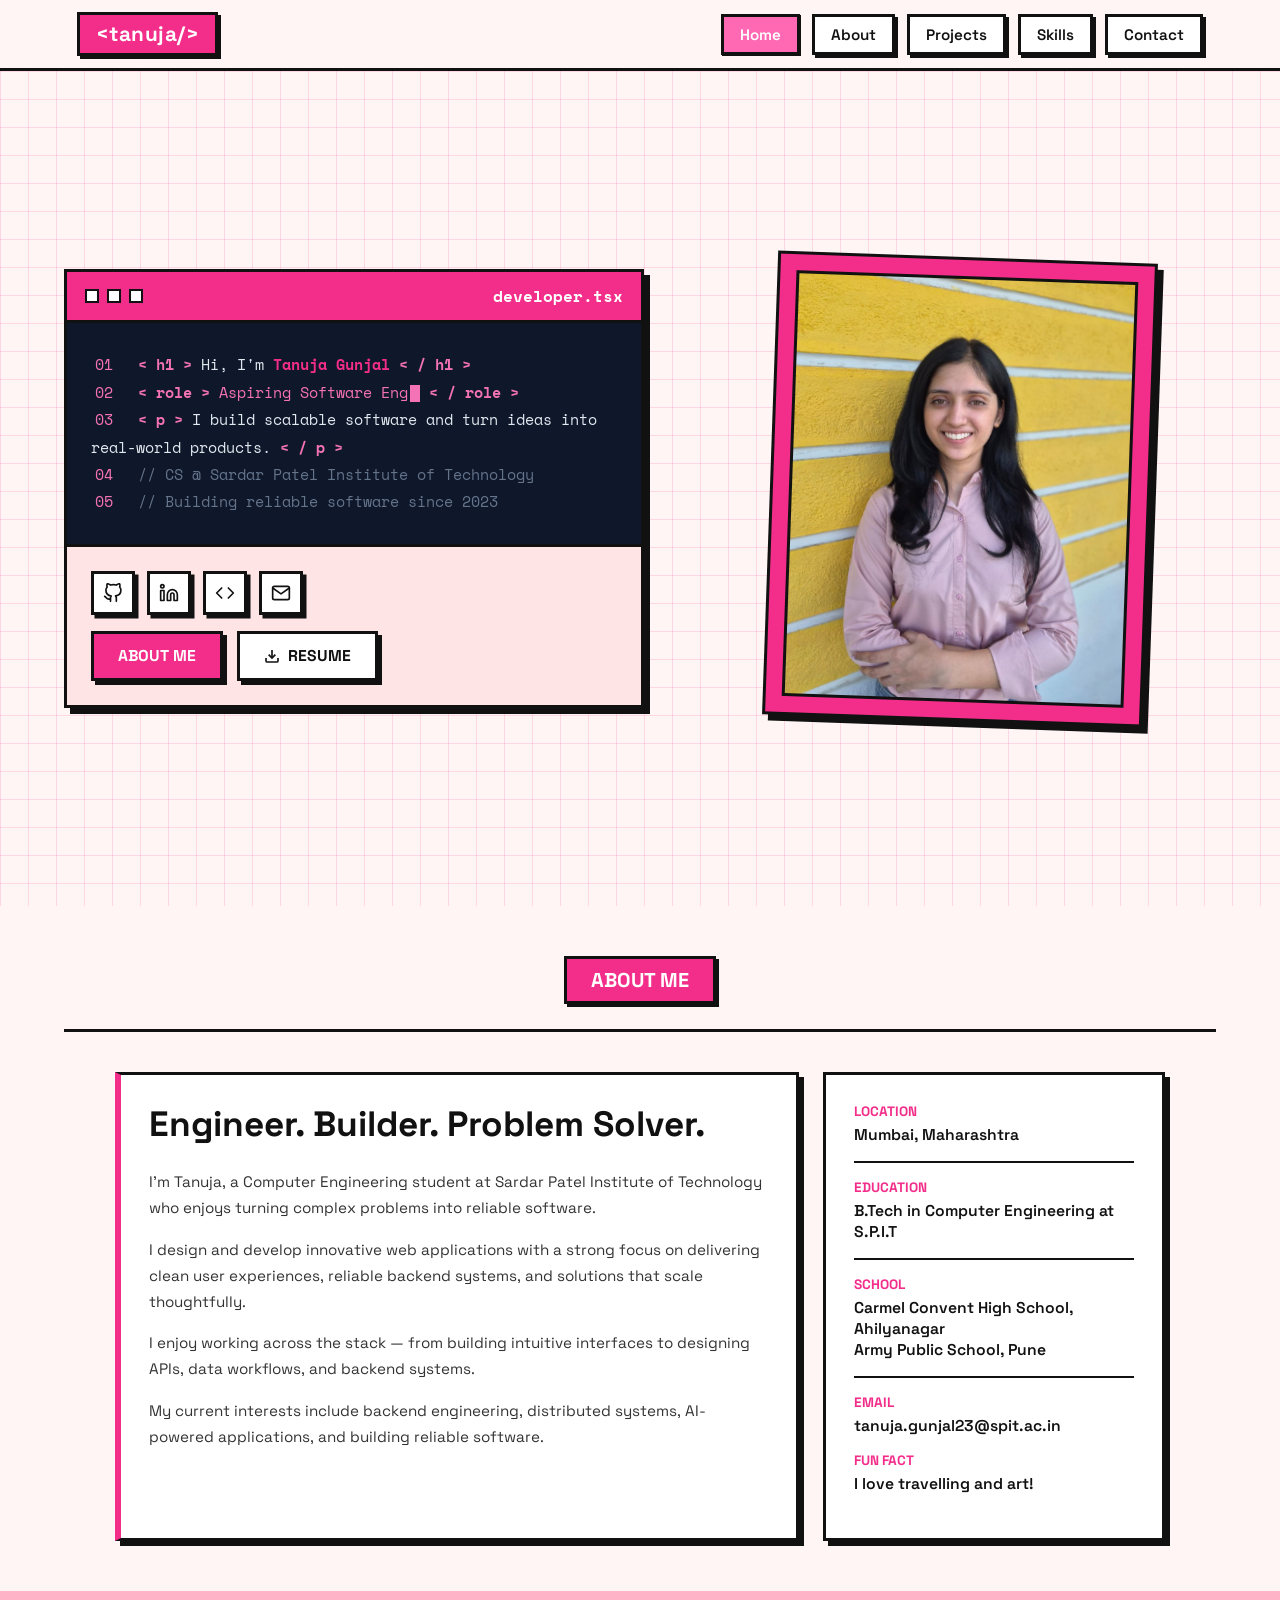
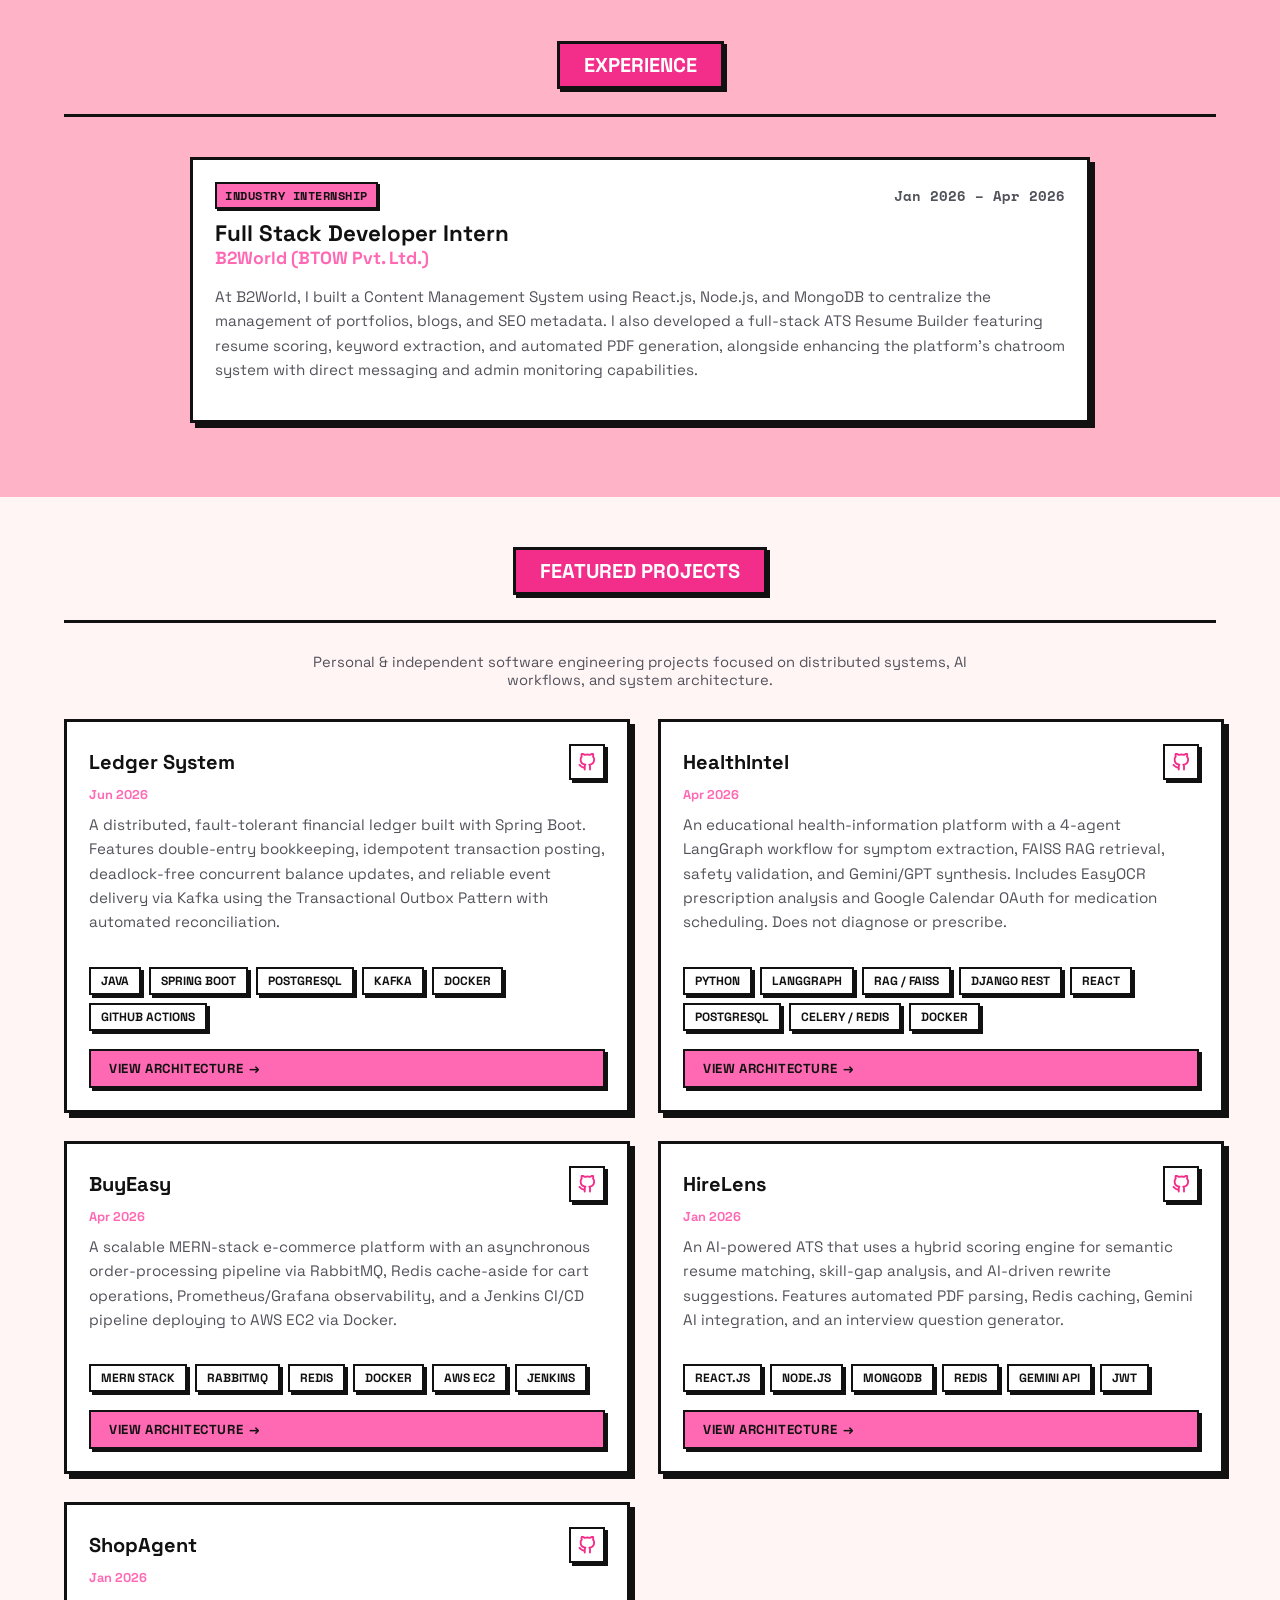
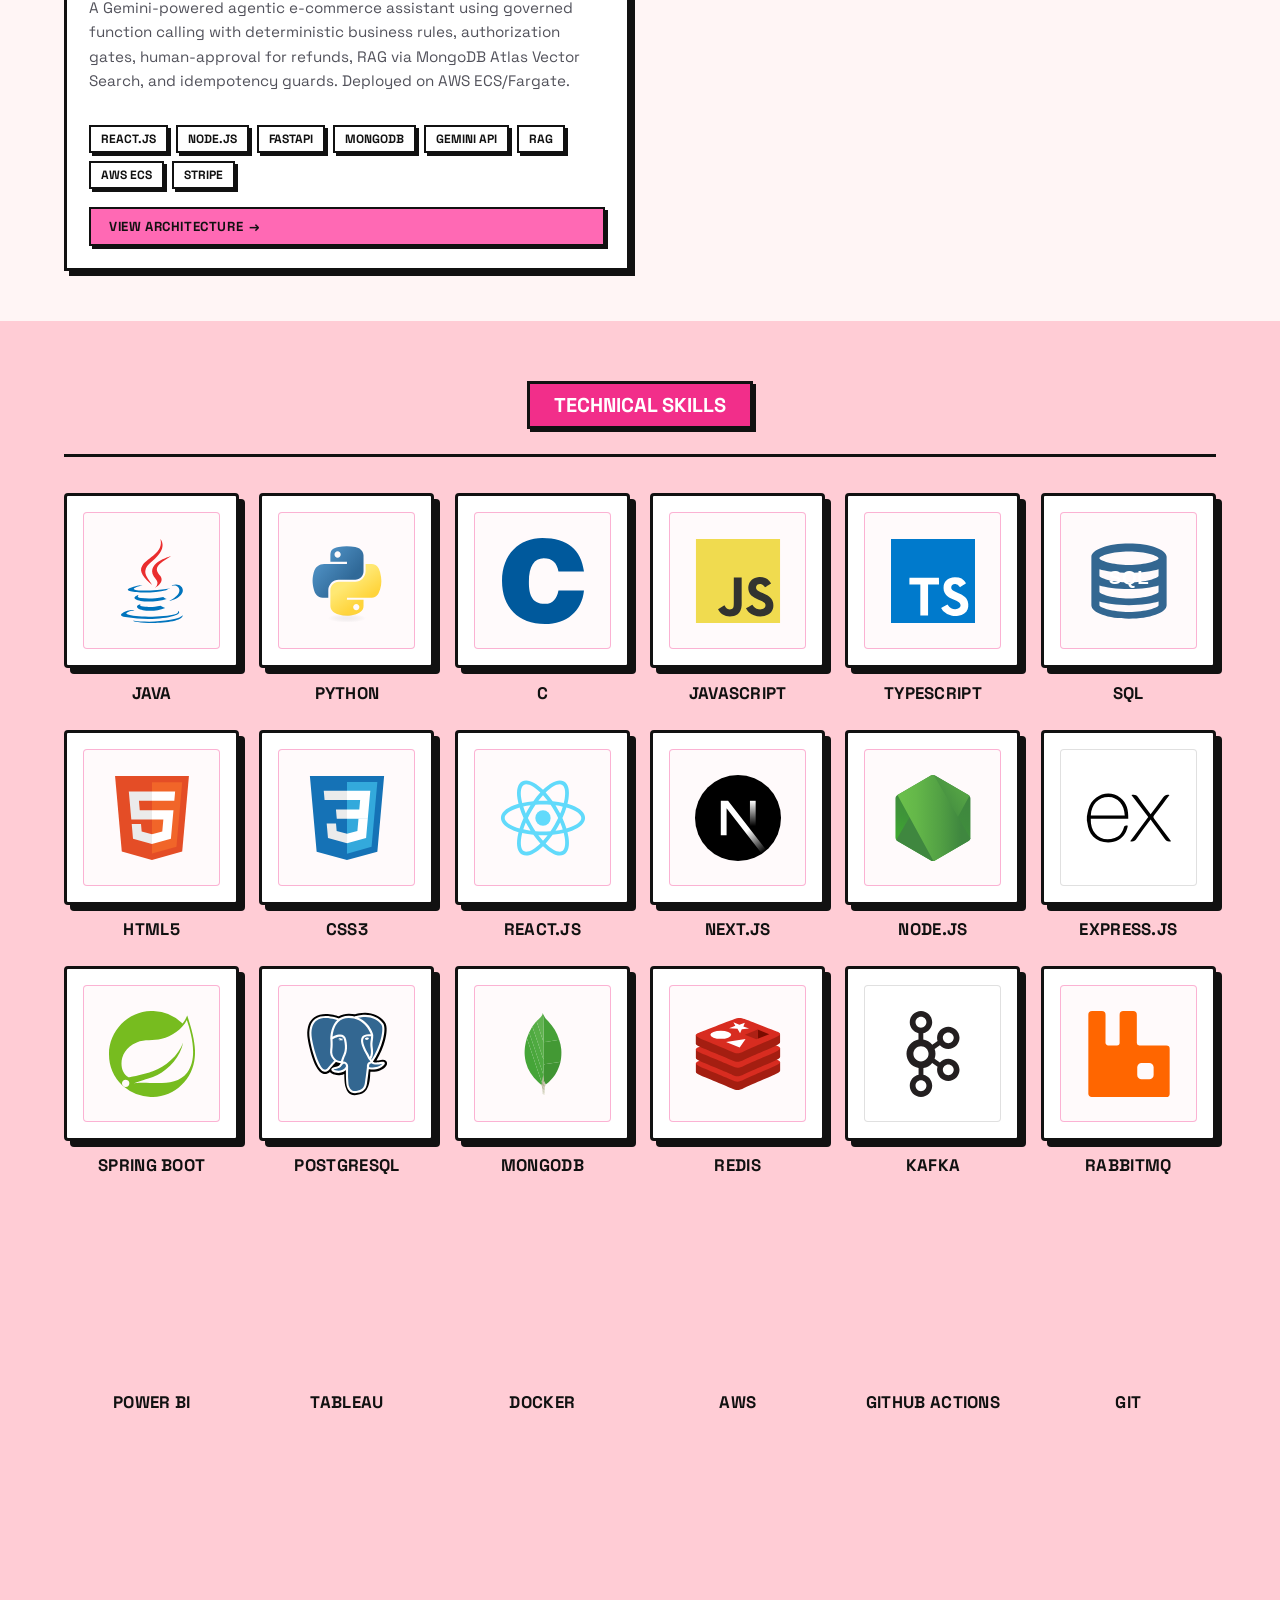
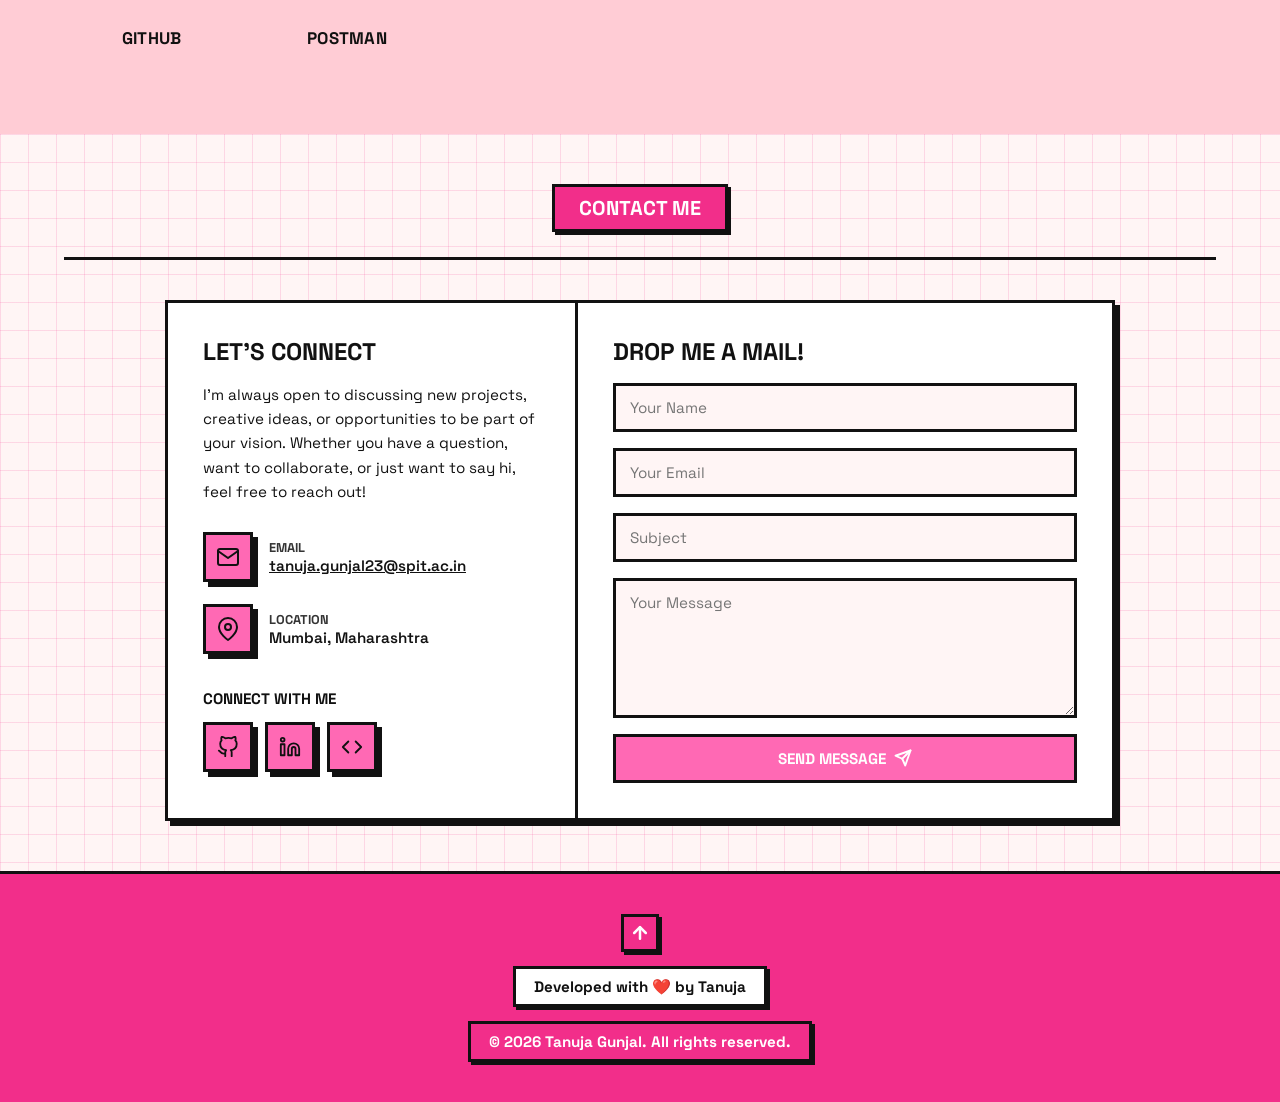
<file: index.html>
<!DOCTYPE html>
<html lang="en">

<head>
  <meta charset="UTF-8" />
  <meta name="viewport" content="width=device-width, initial-scale=1.0" />
  <title>Tanuja Gunjal | Full Stack Developer</title>
  <meta name="description" content="Portfolio of Tanuja Gunjal – Computer Engineering Student at SPIT, Mumbai." />
  <link rel="preconnect" href="https://fonts.googleapis.com" />
  <link rel="preconnect" href="https://fonts.gstatic.com" crossorigin />
  <link
    href="https://fonts.googleapis.com/css2?family=Space+Grotesk:wght@400;500;600;700&family=Space+Mono:wght@400;700&display=swap"
    rel="stylesheet" />
  <link rel="stylesheet" href="style.css" />
</head>

<body>

  <!-- NAVBAR -->
  <nav id="navbar">
    <div class="nav-logo">&lt;tanuja/&gt;</div>
    <ul class="nav-links" id="nav-links">
      <li><a href="#home" class="nav-link" id="nav-home">Home</a></li>
      <li><a href="#about" class="nav-link" id="nav-about">About</a></li>
      <li><a href="#projects" class="nav-link" id="nav-projects">Projects</a></li>
      <li><a href="#skills" class="nav-link" id="nav-skills">Skills</a></li>
      <li><a href="#contact" class="nav-link" id="nav-contact">Contact</a></li>
    </ul>
    <button class="hamburger" id="hamburger" aria-label="Toggle menu">
      <span></span><span></span><span></span>
    </button>
  </nav>

  <!-- HERO SECTION -->
  <section id="home" class="hero">
    <div class="hero-bg-grid animated-bg"></div>
    <div class="hero-content">
      <div class="code-editor" id="hero-editor">
        <div class="editor-titlebar">
          <div class="editor-dots">
            <span class="dot"></span>
            <span class="dot"></span>
            <span class="dot"></span>
          </div>
          <span class="editor-filename">developer.tsx</span>
        </div>
        <div class="editor-body">
          <div class="code-line"><span class="ln">01</span>&nbsp;<span class="c-tag">&lt; h1 &gt;</span> Hi, I'm <span
              class="c-name">Tanuja Gunjal</span> <span class="c-tag">&lt; / h1 &gt;</span></div>
          <div class="code-line"><span class="ln">02</span>&nbsp;<span class="c-tag">&lt; role &gt;</span> <span
              class="c-pink" id="typing-role"></span><span class="cursor-blink"></span> <span class="c-tag">&lt; / role
              &gt;</span></div>
          <div class="code-line"><span class="ln">03</span>&nbsp;<span class="c-tag">&lt; p &gt;</span> I build scalable
            software and turn ideas into real-world products. <span class="c-tag">&lt; / p &gt;</span></div>
          <div class="code-line"><span class="ln">04</span>&nbsp;<span class="c-comment">// CS @ Sardar Patel Institute
              of Technology</span></div>
          <div class="code-line"><span class="ln">05</span>&nbsp;<span class="c-comment">// Building reliable software
              since 2023</span></div>
        </div>
        <div class="editor-footer">
          <div class="editor-socials">
            <a href="https://github.com/TanujaGunjal" target="_blank" class="social-icon-btn" id="hero-github"
              aria-label="GitHub">
              <svg xmlns="http://www.w3.org/2000/svg" width="20" height="20" viewBox="0 0 24 24" fill="none"
                stroke="currentColor" stroke-width="2" stroke-linecap="round" stroke-linejoin="round">
                <path
                  d="M9 19c-5 1.5-5-2.5-7-3m14 6v-3.87a3.37 3.37 0 0 0-.94-2.61c3.14-.35 6.44-1.54 6.44-7A5.44 5.44 0 0 0 20 4.77 5.07 5.07 0 0 0 19.91 1S18.73.65 16 2.48a13.38 13.38 0 0 0-7 0C6.27.65 5.09 1 5.09 1A5.07 5.07 0 0 0 5 4.77a5.44 5.44 0 0 0-1.5 3.78c0 5.42 3.3 6.61 6.44 7A3.37 3.37 0 0 0 9 18.13V22">
                </path>
              </svg>
            </a>
            <a href="https://www.linkedin.com/in/tanuja-gunjal-a8a835290" target="_blank" class="social-icon-btn"
              id="hero-linkedin" aria-label="LinkedIn">
              <svg xmlns="http://www.w3.org/2000/svg" width="20" height="20" viewBox="0 0 24 24" fill="none"
                stroke="currentColor" stroke-width="2" stroke-linecap="round" stroke-linejoin="round">
                <path d="M16 8a6 6 0 0 1 6 6v7h-4v-7a2 2 0 0 0-2-2 2 2 0 0 0-2 2v7h-4v-7a6 6 0 0 1 6-6z"></path>
                <rect x="2" y="9" width="4" height="12"></rect>
                <circle cx="4" cy="4" r="2"></circle>
              </svg>
            </a>
            <a href="https://leetcode.com/u/tanujagunjal/" target="_blank" class="social-icon-btn" id="hero-leetcode"
              aria-label="LeetCode">
              <svg xmlns="http://www.w3.org/2000/svg" width="20" height="20" viewBox="0 0 24 24" fill="none"
                stroke="currentColor" stroke-width="2" stroke-linecap="round" stroke-linejoin="round">
                <polyline points="16 18 22 12 16 6"></polyline>
                <polyline points="8 6 2 12 8 18"></polyline>
              </svg>
            </a>
            <a href="mailto:tanuja.gunjal23@spit.ac.in" class="social-icon-btn" id="hero-email" aria-label="Email Tanuja Gunjal">
              <svg xmlns="http://www.w3.org/2000/svg" width="20" height="20" viewBox="0 0 24 24" fill="none"
                stroke="currentColor" stroke-width="2" stroke-linecap="round" stroke-linejoin="round">
                <path d="M4 4h16c1.1 0 2 .9 2 2v12c0 1.1-.9 2-2 2H4c-1.1 0-2-.9-2-2V6c0-1.1.9-2 2-2z"></path>
                <polyline points="22,6 12,13 2,6"></polyline>
              </svg>
            </a>
          </div>
          <div class="editor-cta">
            <a href="#about" class="btn-solid" id="btn-about-me">ABOUT ME</a>
            <a href="Resume_TanujaGunjal.pdf" download="Resume_TanujaGunjal.pdf" class="btn-outline" id="btn-resume">
              <svg xmlns="http://www.w3.org/2000/svg" width="16" height="16" viewBox="0 0 24 24" fill="none"
                stroke="currentColor" stroke-width="2.5">
                <path d="M21 15v4a2 2 0 0 1-2 2H5a2 2 0 0 1-2-2v-4"></path>
                <polyline points="7 10 12 15 17 10"></polyline>
                <line x1="12" y1="15" x2="12" y2="3"></line>
              </svg>
              RESUME
            </a>
          </div>
        </div>
      </div>
      <div class="hero-photo-wrap" id="hero-photo-wrap">
        <div class="hero-photo-frame">
          <div class="hero-photo-inner">
            <img src="pic.jpeg" alt="Tanuja Gunjal" class="hero-photo" id="hero-photo" width="400" height="400" fetchpriority="high" />
          </div>
        </div>
      </div>
    </div>
  </section>



  <!-- ABOUT SECTION -->
  <section id="about" class="section about-section">
    <div class="section-label-wrap">
      <div class="section-pill-label pink-pill">ABOUT ME</div>
    </div>
    <div class="section-divider-line"></div>
    <div class="about-grid">
      <div class="about-bio-card" id="about-bio-card">

        <h3 style="margin-bottom: 1.5rem; font-size: 2.2rem; line-height: 1.2;">Engineer. Builder. Problem Solver.</h3>
        <p>I'm Tanuja, a Computer Engineering student at Sardar Patel Institute of Technology who enjoys turning complex
          problems into reliable software.</p>
        <p>I design and develop innovative web applications with a strong focus on delivering clean user experiences,
          reliable backend systems, and solutions that scale thoughtfully.</p>
        <p>I enjoy working across the stack — from building intuitive interfaces to designing APIs, data workflows, and
          backend systems.</p>
        <p>My current interests include backend engineering, distributed systems, AI-powered applications, and building
          reliable software.</p>
      </div>
      <div class="about-info-card" id="about-info-card">
        <div class="info-item">
          <span class="info-label">LOCATION</span>
          <span class="info-value">Mumbai, Maharashtra</span>
          <div class="info-hr"></div>
        </div>
        <div class="info-item">
          <span class="info-label">EDUCATION</span>
          <span class="info-value">B.Tech in Computer Engineering at S.P.I.T</span>
          <div class="info-hr"></div>
        </div>
        <div class="info-item">
          <span class="info-label">SCHOOL</span>
          <span class="info-value">Carmel Convent High School, Ahilyanagar<br>Army Public School, Pune</span>
          <div class="info-hr"></div>
        </div>
        <div class="info-item">
          <span class="info-label">EMAIL</span>
          <span class="info-value"><a href="mailto:tanuja.gunjal23@spit.ac.in" style="color: inherit; text-decoration: none;">tanuja.gunjal23@spit.ac.in</a></span>
        </div>
        <div class="info-item">
          <span class="info-label">FUN FACT</span>
          <span class="info-value">I love travelling and art!</span>
        </div>
      </div>
    </div>
  </section>

  <!-- EXPERIENCE SECTION -->
  <section id="experience" class="section projects-section">
    <div class="projects-bg-stripes"></div>
    <div class="section-label-wrap">
      <div class="section-pill-label pink-pill">EXPERIENCE</div>
    </div>
    <div class="section-divider-line"></div>

    <div style="max-width: 900px; margin: 0 auto;">
      <div class="project-card experience-card fade-in" style="margin-bottom: 24px;">
        <div class="project-body">
          <div style="display: flex; justify-content: space-between; align-items: center; flex-wrap: wrap; gap: 8px; margin-bottom: 12px;">
            <span class="project-role-badge">INDUSTRY INTERNSHIP</span>
            <span style="font-size: 0.9rem; font-family: var(--font-mono); font-weight: 700; color: var(--text-muted);">Jan 2026 – Apr 2026</span>
          </div>
          <h3 class="project-title" style="font-size: 1.4rem;">Full Stack Developer Intern</h3>
          <h4 style="font-size: 1.1rem; color: var(--pink); margin-bottom: 16px;">B2World (BTOW Pvt. Ltd.)</h4>

          <p style="font-size: 0.95rem; color: var(--text-muted); line-height: 1.6; margin-bottom: 16px;">
            At B2World, I built a Content Management System using React.js, Node.js, and MongoDB to centralize the
            management of portfolios, blogs, and SEO metadata. I also developed a full-stack ATS Resume Builder
            featuring resume scoring, keyword extraction, and automated PDF generation, alongside enhancing the
            platform's chatroom system with direct messaging and admin monitoring capabilities.
          </p>
        </div>
      </div>
    </div>
  </section>

  <!-- PROJECTS SECTION -->
  <section id="projects" class="section about-section" style="background: var(--cream);">
    <div class="section-label-wrap">
      <div class="section-pill-label pink-pill">FEATURED PROJECTS</div>
    </div>
    <div class="section-divider-line"></div>
    <p style="text-align: center; font-size: 0.92rem; color: var(--text-muted); margin: -10px auto 30px; max-width: 680px;">
      Personal &amp; independent software engineering projects focused on distributed systems, AI workflows, and system architecture.
    </p>
    <div class="projects-grid">

      <div class="project-card">
        <div class="project-body" style="border-top: none;">
          <div class="project-header">
            <h3 class="project-title">Ledger System</h3>
            <a href="https://github.com/TanujaGunjal/ledger-system" target="_blank" rel="noopener noreferrer"
              class="project-github-btn" aria-label="Ledger System GitHub">
              <svg xmlns="http://www.w3.org/2000/svg" width="20" height="20" viewBox="0 0 24 24" fill="none"
                stroke="var(--hot-pink)" stroke-width="2.5" stroke-linecap="round" stroke-linejoin="round">
                <path
                  d="M9 19c-5 1.5-5-2.5-7-3m14 6v-3.87a3.37 3.37 0 0 0-.94-2.61c3.14-.35 6.44-1.54 6.44-7A5.44 5.44 0 0 0 20 4.77 5.07 5.07 0 0 0 19.91 1S18.73.65 16 2.48a13.38 13.38 0 0 0-7 0C6.27.65 5.09 1 5.09 1A5.07 5.07 0 0 0 5 4.77a5.44 5.44 0 0 0-1.5 3.78c0 5.42 3.3 6.61 6.44 7A3.37 3.37 0 0 0 9 18.13V22">
                </path>
              </svg>
            </a>
          </div>
          <p style="font-size: 0.8rem; font-weight: 700; margin-bottom: 10px; color: var(--pink);">Jun 2026</p>
          <p style="font-size: 0.95rem; color: var(--text-muted); line-height: 1.6; margin-bottom: 16px; flex: 1;">A
            distributed, fault-tolerant financial ledger built with Spring Boot. Features double-entry bookkeeping,
            idempotent transaction posting, deadlock-free concurrent balance updates, and reliable event delivery via
            Kafka using the Transactional Outbox Pattern with automated reconciliation.</p>
          <div class="project-tags">
            <span class="tag-pill">JAVA</span><span class="tag-pill">SPRING BOOT</span><span
              class="tag-pill">POSTGRESQL</span><span class="tag-pill">KAFKA</span><span
              class="tag-pill">DOCKER</span><span class="tag-pill">GITHUB ACTIONS</span>
          </div>
          <button class="architecture-btn" onclick="openCaseStudy('ledger')" id="btn-arch-ledger">VIEW ARCHITECTURE <span aria-hidden="true">→</span></button>
        </div>
      </div>

      <div class="project-card">
        <div class="project-body">
          <div class="project-header">
            <h3 class="project-title">HealthIntel</h3>
            <a href="https://github.com/TanujaGunjal/HealthIntel" target="_blank" rel="noopener noreferrer"
              class="project-github-btn" aria-label="HealthIntel GitHub">
              <svg xmlns="http://www.w3.org/2000/svg" width="20" height="20" viewBox="0 0 24 24" fill="none"
                stroke="var(--hot-pink)" stroke-width="2.5" stroke-linecap="round" stroke-linejoin="round">
                <path
                  d="M9 19c-5 1.5-5-2.5-7-3m14 6v-3.87a3.37 3.37 0 0 0-.94-2.61c3.14-.35 6.44-1.54 6.44-7A5.44 5.44 0 0 0 20 4.77 5.07 5.07 0 0 0 19.91 1S18.73.65 16 2.48a13.38 13.38 0 0 0-7 0C6.27.65 5.09 1 5.09 1A5.07 5.07 0 0 0 5 4.77a5.44 5.44 0 0 0-1.5 3.78c0 5.42 3.3 6.61 6.44 7A3.37 3.37 0 0 0 9 18.13V22">
                </path>
              </svg>
            </a>
          </div>
          <p style="font-size: 0.8rem; font-weight: 700; margin-bottom: 10px; color: var(--pink);">Apr 2026</p>
          <p style="font-size: 0.95rem; color: var(--text-muted); line-height: 1.6; margin-bottom: 16px; flex: 1;">An
            educational health-information platform with a 4-agent LangGraph workflow for symptom extraction, FAISS RAG
            retrieval, safety validation, and Gemini/GPT synthesis. Includes EasyOCR prescription analysis and Google
            Calendar OAuth for medication scheduling. Does not diagnose or prescribe.</p>
          <div class="project-tags">
            <span class="tag-pill">PYTHON</span><span class="tag-pill">LANGGRAPH</span><span
              class="tag-pill">RAG / FAISS</span><span class="tag-pill">DJANGO REST</span><span
              class="tag-pill">REACT</span><span class="tag-pill">POSTGRESQL</span><span
              class="tag-pill">CELERY / REDIS</span><span class="tag-pill">DOCKER</span>
          </div>
          <button class="architecture-btn" onclick="openCaseStudy('healthintel')" id="btn-arch-healthintel">VIEW ARCHITECTURE <span aria-hidden="true">→</span></button>
        </div>
      </div>

      <div class="project-card">
        <div class="project-body">
          <div class="project-header">
            <h3 class="project-title">BuyEasy</h3>
            <a href="https://github.com/TanujaGunjal/BuyEasy-DevOps" target="_blank" rel="noopener noreferrer"
              class="project-github-btn" aria-label="BuyEasy GitHub">
              <svg xmlns="http://www.w3.org/2000/svg" width="20" height="20" viewBox="0 0 24 24" fill="none"
                stroke="var(--hot-pink)" stroke-width="2.5" stroke-linecap="round" stroke-linejoin="round">
                <path
                  d="M9 19c-5 1.5-5-2.5-7-3m14 6v-3.87a3.37 3.37 0 0 0-.94-2.61c3.14-.35 6.44-1.54 6.44-7A5.44 5.44 0 0 0 20 4.77 5.07 5.07 0 0 0 19.91 1S18.73.65 16 2.48a13.38 13.38 0 0 0-7 0C6.27.65 5.09 1 5.09 1A5.07 5.07 0 0 0 5 4.77a5.44 5.44 0 0 0-1.5 3.78c0 5.42 3.3 6.61 6.44 7A3.37 3.37 0 0 0 9 18.13V22">
                </path>
              </svg>
            </a>
          </div>
          <p style="font-size: 0.8rem; font-weight: 700; margin-bottom: 10px; color: var(--pink);">Apr 2026</p>
          <p style="font-size: 0.95rem; color: var(--text-muted); line-height: 1.6; margin-bottom: 16px; flex: 1;">A
            scalable MERN-stack e-commerce platform with an asynchronous order-processing pipeline via RabbitMQ,
            Redis cache-aside for cart operations, Prometheus/Grafana observability, and a Jenkins CI/CD pipeline
            deploying to AWS EC2 via Docker.</p>
          <div class="project-tags">
            <span class="tag-pill">MERN STACK</span><span class="tag-pill">RABBITMQ</span><span
              class="tag-pill">REDIS</span><span class="tag-pill">DOCKER</span><span class="tag-pill">AWS
              EC2</span><span class="tag-pill">JENKINS</span>
          </div>
          <button class="architecture-btn" onclick="openCaseStudy('buyeasy')" id="btn-arch-buyeasy">VIEW ARCHITECTURE <span aria-hidden="true">→</span></button>
        </div>
      </div>

      <div class="project-card">
        <div class="project-body">
          <div class="project-header">
            <h3 class="project-title">HireLens</h3>
            <a href="https://github.com/TanujaGunjal/hirelens" target="_blank" rel="noopener noreferrer"
              class="project-github-btn" aria-label="HireLens GitHub">
              <svg xmlns="http://www.w3.org/2000/svg" width="20" height="20" viewBox="0 0 24 24" fill="none"
                stroke="var(--hot-pink)" stroke-width="2.5" stroke-linecap="round" stroke-linejoin="round">
                <path
                  d="M9 19c-5 1.5-5-2.5-7-3m14 6v-3.87a3.37 3.37 0 0 0-.94-2.61c3.14-.35 6.44-1.54 6.44-7A5.44 5.44 0 0 0 20 4.77 5.07 5.07 0 0 0 19.91 1S18.73.65 16 2.48a13.38 13.38 0 0 0-7 0C6.27.65 5.09 1 5.09 1A5.07 5.07 0 0 0 5 4.77a5.44 5.44 0 0 0-1.5 3.78c0 5.42 3.3 6.61 6.44 7A3.37 3.37 0 0 0 9 18.13V22">
                </path>
              </svg>
            </a>
          </div>
          <p style="font-size: 0.8rem; font-weight: 700; margin-bottom: 10px; color: var(--pink);">Jan 2026</p>
          <p style="font-size: 0.95rem; color: var(--text-muted); line-height: 1.6; margin-bottom: 16px; flex: 1;">An
            AI-powered ATS that uses a hybrid scoring engine for semantic resume matching, skill-gap analysis, and
            AI-driven rewrite suggestions. Features automated PDF parsing, Redis caching, Gemini AI integration,
            and an interview question generator.</p>
          <div class="project-tags">
            <span class="tag-pill">REACT.JS</span><span class="tag-pill">NODE.JS</span><span
              class="tag-pill">MONGODB</span><span class="tag-pill">REDIS</span><span class="tag-pill">GEMINI
              API</span><span class="tag-pill">JWT</span>
          </div>
          <button class="architecture-btn" onclick="openCaseStudy('hirelens')" id="btn-arch-hirelens">VIEW ARCHITECTURE <span aria-hidden="true">→</span></button>
        </div>
      </div>

      <div class="project-card fade-in">
        <div class="project-body">
          <div class="project-header">
            <h3 class="project-title">ShopAgent</h3>
            <a href="https://github.com/TanujaGunjal/ShopAgent-" target="_blank" rel="noopener noreferrer"
              class="project-github-btn" aria-label="ShopAgent GitHub">
              <svg xmlns="http://www.w3.org/2000/svg" width="20" height="20" viewBox="0 0 24 24" fill="none"
                stroke="var(--hot-pink)" stroke-width="2.5" stroke-linecap="round" stroke-linejoin="round">
                <path
                  d="M9 19c-5 1.5-5-2.5-7-3m14 6v-3.87a3.37 3.37 0 0 0-.94-2.61c3.14-.35 6.44-1.54 6.44-7A5.44 5.44 0 0 0 20 4.77 5.07 5.07 0 0 0 19.91 1S18.73.65 16 2.48a13.38 13.38 0 0 0-7 0C6.27.65 5.09 1 5.09 1A5.07 5.07 0 0 0 5 4.77a5.44 5.44 0 0 0-1.5 3.78c0 5.42 3.3 6.61 6.44 7A3.37 3.37 0 0 0 9 18.13V22">
                </path>
              </svg>
            </a>
          </div>
          <p style="font-size: 0.8rem; font-weight: 700; margin-bottom: 10px; color: var(--pink);">Jan 2026</p>
          <p style="font-size: 0.95rem; color: var(--text-muted); line-height: 1.6; margin-bottom: 16px; flex: 1;">A
            Gemini-powered agentic e-commerce assistant using governed function calling with deterministic business
            rules, authorization gates, human-approval for refunds, RAG via MongoDB Atlas Vector Search, and idempotency
            guards. Deployed on AWS ECS/Fargate.</p>
          <div class="project-tags">
            <span class="tag-pill">REACT.JS</span><span class="tag-pill">NODE.JS</span><span
              class="tag-pill">FASTAPI</span><span class="tag-pill">MONGODB</span><span class="tag-pill">GEMINI
              API</span><span class="tag-pill">RAG</span><span class="tag-pill">AWS ECS</span><span
              class="tag-pill">STRIPE</span>
          </div>
          <button class="architecture-btn" onclick="openCaseStudy('shopagent')" id="btn-arch-shopagent">VIEW ARCHITECTURE <span aria-hidden="true">→</span></button>
        </div>
      </div>


    </div>
  </section>

  <!-- SKILLS SECTION -->
  <section id="skills" class="section skills-section">
    <div class="section-label-wrap">
      <div class="section-pill-label pink-pill">TECHNICAL SKILLS</div>
    </div>
    <div class="section-divider-line"></div>
    <div class="skills-categories">

      <!-- LANGUAGES -->
      <div class="skills-category-group">
        <div class="skills-category-header">
          <div class="skills-category-title">LANGUAGES</div>
          <div class="skills-category-line"></div>
        </div>
        <div class="skills-grid">
          <div class="skill-item">
            <div class="skill-card">
              <div class="skill-logo-box">
                <img src="assets/icons/java.svg" alt="Java" class="skill-logo" loading="lazy" />
              </div>
            </div>
            <span class="skill-label">JAVA</span>
          </div>
          <div class="skill-item">
            <div class="skill-card">
              <div class="skill-logo-box">
                <img src="assets/icons/python.svg" alt="Python" class="skill-logo" loading="lazy" />
              </div>
            </div>
            <span class="skill-label">PYTHON</span>
          </div>
          <div class="skill-item">
            <div class="skill-card">
              <div class="skill-logo-box">
                <img src="assets/icons/c.svg" alt="C" class="skill-logo" loading="lazy" />
              </div>
            </div>
            <span class="skill-label">C</span>
          </div>
          <div class="skill-item">
            <div class="skill-card">
              <div class="skill-logo-box">
                <img src="assets/icons/javascript.svg" alt="JavaScript" class="skill-logo" loading="lazy" />
              </div>
            </div>
            <span class="skill-label">JAVASCRIPT</span>
          </div>
          <div class="skill-item">
            <div class="skill-card">
              <div class="skill-logo-box">
                <img src="assets/icons/typescript.svg" alt="TypeScript" class="skill-logo" loading="lazy" />
              </div>
            </div>
            <span class="skill-label">TYPESCRIPT</span>
          </div>
          <div class="skill-item">
            <div class="skill-card">
              <div class="skill-logo-box">
                <img src="assets/icons/sql.svg" alt="SQL" class="skill-logo" loading="lazy" />
              </div>
            </div>
            <span class="skill-label">SQL</span>
          </div>
        </div>
      </div>

      <!-- FRONTEND -->
      <div class="skills-category-group">
        <div class="skills-category-header">
          <div class="skills-category-title">FRONTEND</div>
          <div class="skills-category-line"></div>
        </div>
        <div class="skills-grid">
          <div class="skill-item">
            <div class="skill-card">
              <div class="skill-logo-box">
                <img src="assets/icons/html5.svg" alt="HTML5" class="skill-logo" loading="lazy" />
              </div>
            </div>
            <span class="skill-label">HTML5</span>
          </div>
          <div class="skill-item">
            <div class="skill-card">
              <div class="skill-logo-box">
                <img src="assets/icons/css3.svg" alt="CSS3" class="skill-logo" loading="lazy" />
              </div>
            </div>
            <span class="skill-label">CSS3</span>
          </div>
          <div class="skill-item">
            <div class="skill-card">
              <div class="skill-logo-box">
                <img src="assets/icons/react.svg" alt="React.js" class="skill-logo" loading="lazy" />
              </div>
            </div>
            <span class="skill-label">REACT.JS</span>
          </div>
          <div class="skill-item">
            <div class="skill-card">
              <div class="skill-logo-box">
                <img src="assets/icons/nextjs.svg" alt="Next.js" class="skill-logo" loading="lazy" />
              </div>
            </div>
            <span class="skill-label">NEXT.JS</span>
          </div>
        </div>
      </div>

      <!-- BACKEND -->
      <div class="skills-category-group">
        <div class="skills-category-header">
          <div class="skills-category-title">BACKEND</div>
          <div class="skills-category-line"></div>
        </div>
        <div class="skills-grid">
          <div class="skill-item">
            <div class="skill-card">
              <div class="skill-logo-box">
                <img src="assets/icons/nodejs.svg" alt="Node.js" class="skill-logo" loading="lazy" />
              </div>
            </div>
            <span class="skill-label">NODE.JS</span>
          </div>
          <div class="skill-item">
            <div class="skill-card">
              <div class="skill-logo-box logo-dark">
                <img src="assets/icons/express.svg" alt="Express.js" class="skill-logo" loading="lazy" />
              </div>
            </div>
            <span class="skill-label">EXPRESS.JS</span>
          </div>
          <div class="skill-item">
            <div class="skill-card">
              <div class="skill-logo-box">
                <img src="assets/icons/spring.svg" alt="Spring Boot" class="skill-logo" loading="lazy" />
              </div>
            </div>
            <span class="skill-label">SPRING BOOT</span>
          </div>
        </div>
      </div>

      <!-- DATABASES & CACHING -->
      <div class="skills-category-group">
        <div class="skills-category-header">
          <div class="skills-category-title">DATABASES &amp; CACHING</div>
          <div class="skills-category-line"></div>
        </div>
        <div class="skills-grid">
          <div class="skill-item">
            <div class="skill-card">
              <div class="skill-logo-box">
                <img src="assets/icons/postgresql.svg" alt="PostgreSQL" class="skill-logo" loading="lazy" />
              </div>
            </div>
            <span class="skill-label">POSTGRESQL</span>
          </div>
          <div class="skill-item">
            <div class="skill-card">
              <div class="skill-logo-box">
                <img src="assets/icons/mongodb.svg" alt="MongoDB" class="skill-logo" loading="lazy" />
              </div>
            </div>
            <span class="skill-label">MONGODB</span>
          </div>
          <div class="skill-item">
            <div class="skill-card">
              <div class="skill-logo-box">
                <img src="assets/icons/redis.svg" alt="Redis" class="skill-logo" loading="lazy" />
              </div>
            </div>
            <span class="skill-label">REDIS</span>
          </div>
        </div>
      </div>

      <!-- MESSAGING -->
      <div class="skills-category-group">
        <div class="skills-category-header">
          <div class="skills-category-title">MESSAGING</div>
          <div class="skills-category-line"></div>
        </div>
        <div class="skills-grid">
          <div class="skill-item">
            <div class="skill-card">
              <div class="skill-logo-box logo-dark">
                <img src="assets/icons/kafka.svg" alt="Kafka" class="skill-logo" loading="lazy" />
              </div>
            </div>
            <span class="skill-label">KAFKA</span>
          </div>
          <div class="skill-item">
            <div class="skill-card">
              <div class="skill-logo-box">
                <img src="assets/icons/rabbitmq.svg" alt="RabbitMQ" class="skill-logo" loading="lazy" />
              </div>
            </div>
            <span class="skill-label">RABBITMQ</span>
          </div>
        </div>
      </div>

      <!-- DATA & ANALYTICS -->
      <div class="skills-category-group">
        <div class="skills-category-header">
          <div class="skills-category-title">DATA &amp; ANALYTICS</div>
          <div class="skills-category-line"></div>
        </div>
        <div class="skills-grid">
          <div class="skill-item">
            <div class="skill-card">
              <div class="skill-logo-box">
                <img src="assets/icons/powerbi.svg" alt="Power BI" class="skill-logo" loading="lazy" />
              </div>
            </div>
            <span class="skill-label">POWER BI</span>
          </div>
          <div class="skill-item">
            <div class="skill-card">
              <div class="skill-logo-box">
                <img src="assets/icons/tableau.svg" alt="Tableau" class="skill-logo" loading="lazy" />
              </div>
            </div>
            <span class="skill-label">TABLEAU</span>
          </div>
        </div>
      </div>

      <!-- CLOUD & DEVOPS -->
      <div class="skills-category-group">
        <div class="skills-category-header">
          <div class="skills-category-title">CLOUD &amp; DEVOPS</div>
          <div class="skills-category-line"></div>
        </div>
        <div class="skills-grid">
          <div class="skill-item">
            <div class="skill-card">
              <div class="skill-logo-box">
                <img src="assets/icons/docker.svg" alt="Docker" class="skill-logo" loading="lazy" />
              </div>
            </div>
            <span class="skill-label">DOCKER</span>
          </div>
          <div class="skill-item">
            <div class="skill-card">
              <div class="skill-logo-box">
                <img src="assets/icons/aws.svg" alt="AWS" class="skill-logo" loading="lazy" />
              </div>
            </div>
            <span class="skill-label">AWS</span>
          </div>
          <div class="skill-item">
            <div class="skill-card">
              <div class="skill-logo-box">
                <img src="assets/icons/githubactions.svg" alt="GitHub Actions" class="skill-logo" loading="lazy" />
              </div>
            </div>
            <span class="skill-label">GITHUB ACTIONS</span>
          </div>
        </div>
      </div>

      <!-- TOOLS -->
      <div class="skills-category-group">
        <div class="skills-category-header">
          <div class="skills-category-title">TOOLS</div>
          <div class="skills-category-line"></div>
        </div>
        <div class="skills-grid">
          <div class="skill-item">
            <div class="skill-card">
              <div class="skill-logo-box">
                <img src="assets/icons/git.svg" alt="Git" class="skill-logo" loading="lazy" />
              </div>
            </div>
            <span class="skill-label">GIT</span>
          </div>
          <div class="skill-item">
            <div class="skill-card">
              <div class="skill-logo-box logo-dark">
                <img src="assets/icons/github.svg" alt="GitHub" class="skill-logo" loading="lazy" />
              </div>
            </div>
            <span class="skill-label">GITHUB</span>
          </div>
          <div class="skill-item">
            <div class="skill-card">
              <div class="skill-logo-box">
                <img src="assets/icons/postman.svg" alt="Postman" class="skill-logo" loading="lazy" />
              </div>
            </div>
            <span class="skill-label">POSTMAN</span>
          </div>
        </div>
      </div>

    </div>
  </section>

  <!-- CONTACT SECTION -->
<section id="contact" class="section contact-section" style="background: var(--cream);">
    <div class="hero-bg-grid animated-bg"></div>
    <div class="section-label-wrap">
      <div class="section-pill-label pink-pill">CONTACT ME</div>
    </div>
    <div class="section-divider-line"></div>
    <div class="contact-grid" id="contact-container">
      <div class="contact-left">
        <h2 class="contact-heading">LET'S CONNECT</h2>
        <p class="contact-subtext">I'm always open to discussing new projects, creative ideas, or opportunities to be
          part of your vision. Whether you have a question, want to collaborate, or just want to say hi, feel free to
          reach out!</p>
        <div class="contact-info-row">
          <div class="contact-icon-box">
            <svg xmlns="http://www.w3.org/2000/svg" width="20" height="20" viewBox="0 0 24 24" fill="none"
              stroke="#111111" stroke-width="2" stroke-linecap="round" stroke-linejoin="round">
              <path d="M4 4h16c1.1 0 2 .9 2 2v12c0 1.1-.9 2-2 2H4c-1.1 0-2-.9-2-2V6c0-1.1.9-2 2-2z"></path>
              <polyline points="22,6 12,13 2,6"></polyline>
            </svg>
          </div>
          <div>
            <div class="cinfo-label">EMAIL</div>
            <div class="cinfo-val"><a href="mailto:tanuja.gunjal23@spit.ac.in" style="color: inherit; text-decoration: underline;" id="contact-email-link">tanuja.gunjal23@spit.ac.in</a></div>
          </div>
        </div>

        <div class="contact-info-row">
          <div class="contact-icon-box">
            <svg xmlns="http://www.w3.org/2000/svg" width="20" height="20" viewBox="0 0 24 24" fill="none"
              stroke="#111111" stroke-width="2" stroke-linecap="round" stroke-linejoin="round">
              <path d="M21 10c0 7-9 13-9 13s-9-6-9-13a9 9 0 0 1 18 0z"></path>
              <circle cx="12" cy="10" r="3"></circle>
            </svg>
          </div>
          <div>
            <div class="cinfo-label">LOCATION</div>
            <div class="cinfo-val">Mumbai, Maharashtra</div>
          </div>
        </div>
        <p class="connect-label">CONNECT WITH ME</p>
        <div class="connect-icons">
          <a href="https://github.com/TanujaGunjal" target="_blank" rel="noopener noreferrer" class="connect-icon-btn" id="contact-github"
            aria-label="GitHub">
            <svg xmlns="http://www.w3.org/2000/svg" width="22" height="22" viewBox="0 0 24 24" fill="none"
              stroke="#111111" stroke-width="2" stroke-linecap="round" stroke-linejoin="round">
              <path
                d="M9 19c-5 1.5-5-2.5-7-3m14 6v-3.87a3.37 3.37 0 0 0-.94-2.61c3.14-.35 6.44-1.54 6.44-7A5.44 5.44 0 0 0 20 4.77 5.07 5.07 0 0 0 19.91 1S18.73.65 16 2.48a13.38 13.38 0 0 0-7 0C6.27.65 5.09 1 5.09 1A5.07 5.07 0 0 0 5 4.77a5.44 5.44 0 0 0-1.5 3.78c0 5.42 3.3 6.61 6.44 7A3.37 3.37 0 0 0 9 18.13V22">
              </path>
            </svg>
          </a>
          <a href="https://www.linkedin.com/in/tanuja-gunjal-a8a835290" target="_blank" rel="noopener noreferrer" class="connect-icon-btn"
            id="contact-linkedin" aria-label="LinkedIn">
            <svg xmlns="http://www.w3.org/2000/svg" width="22" height="22" viewBox="0 0 24 24" fill="none"
              stroke="#111111" stroke-width="2" stroke-linecap="round" stroke-linejoin="round">
              <path d="M16 8a6 6 0 0 1 6 6v7h-4v-7a2 2 0 0 0-2-2 2 2 0 0 0-2 2v7h-4v-7a6 6 0 0 1 6-6z"></path>
              <rect x="2" y="9" width="4" height="12"></rect>
              <circle cx="4" cy="4" r="2"></circle>
            </svg>
          </a>
          <a href="https://leetcode.com/u/tanujagunjal/" target="_blank" rel="noopener noreferrer" class="connect-icon-btn" id="contact-leetcode"
            aria-label="LeetCode">
            <svg xmlns="http://www.w3.org/2000/svg" width="22" height="22" viewBox="0 0 24 24" fill="none"
              stroke="#111111" stroke-width="2" stroke-linecap="round" stroke-linejoin="round">
              <polyline points="16 18 22 12 16 6"></polyline>
              <polyline points="8 6 2 12 8 18"></polyline>
            </svg>
          </a>
        </div>
      </div>
      <div class="contact-right">
        <h2 class="form-heading">DROP ME A MAIL!</h2>
        <div class="contact-actions">
          <form class="contact-form" id="contact-form" novalidate>
            <input type="text" id="form-name" name="name" placeholder="Your Name" class="form-input" required />
            <input type="email" id="form-email" name="email" placeholder="Your Email" class="form-input" required />
            <input type="text" id="form-subject" name="subject" placeholder="Subject" class="form-input" required />
            <textarea id="form-message" name="message" placeholder="Your Message" class="form-input form-textarea"
              rows="5" required></textarea>
            <button type="submit" class="btn-send" id="btn-send-message">
              SEND MESSAGE
              <svg xmlns="http://www.w3.org/2000/svg" width="18" height="18" viewBox="0 0 24 24" fill="none"
                stroke="white" stroke-width="2.5" stroke-linecap="round" stroke-linejoin="round">
                <line x1="22" y1="2" x2="11" y2="13"></line>
                <polygon points="22 2 15 22 11 13 2 9 22 2"></polygon>
              </svg>
            </button>
            <div id="form-status" class="form-notice" role="status" aria-live="polite"></div>
          </form>
        </div>
      </div>
    </div>
  </section>

  <!-- FOOTER -->
  <footer class="footer">
    <div class="footer-inner">
      <a href="#home" class="scroll-top-btn" aria-label="Scroll to top">
        <svg xmlns="http://www.w3.org/2000/svg" width="20" height="20" viewBox="0 0 24 24" fill="none" stroke="white"
          stroke-width="3" stroke-linecap="round" stroke-linejoin="round">
          <line x1="12" y1="19" x2="12" y2="5"></line>
          <polyline points="5 12 12 5 19 12"></polyline>
        </svg>
      </a>

      <div class="footer-badge white-badge">
        Developed with <span class="heart">❤️</span> by Tanuja
      </div>

      <div class="footer-badge pink-badge">
        &copy; 2026 Tanuja Gunjal. All rights reserved.
      </div>
    </div>
  </footer>

  <!-- PROJECT CASE STUDY MODAL -->
  <div id="case-study-backdrop" class="cs-backdrop" role="dialog" aria-modal="true" aria-labelledby="cs-modal-title" aria-hidden="true">
    <div id="case-study-modal" class="cs-modal">
      <!-- Modal Header -->
      <div class="cs-header">
        <div class="cs-header-meta">
          <span class="cs-num" id="cs-num">01 / SYSTEM DESIGN</span>
          <div class="cs-header-title-row">
            <h2 class="cs-title" id="cs-modal-title">PROJECT</h2>
            <div class="cs-header-badges">
              <a class="cs-repo-btn" id="cs-repo-link" href="#" target="_blank" rel="noopener noreferrer">REPOSITORY ↗</a>
              <span class="cs-verified-badge">SYSTEM VERIFIED</span>
            </div>
          </div>
          <p class="cs-subtitle" id="cs-subtitle"></p>
        </div>
        <button class="cs-close" id="cs-close" aria-label="Close case study">
          <svg xmlns="http://www.w3.org/2000/svg" width="22" height="22" viewBox="0 0 24 24" fill="none" stroke="currentColor" stroke-width="2.5" stroke-linecap="round" stroke-linejoin="round"><line x1="18" y1="6" x2="6" y2="18"></line><line x1="6" y1="6" x2="18" y2="18"></line></svg>
        </button>
      </div>
      <!-- Modal Scrollable Body -->
      <div class="cs-body" id="cs-body">
        <!-- Content injected by JS -->
      </div>
    </div>
  </div>

  <script src="script.js"></script>
</body>

</html>
</file>
<file: style.css>
/* ===== VARIABLES & BASE ===== */
:root {
  --pink: #ff69b4;       /* Primary pink */
  --hot-pink: #f22e8a;   /* Logo/accent pink */
  --light-pink: #ffe4e6; /* Editor bottom */
  --cream: #fff5f5;      /* Backgrounds */
  --dark: #0f172a;       /* Editor bg */
  --black: #111111;
  --white: #ffffff;
  
  --bg-grid-1: #ffb3c6;
  --bg-grid-2: #ffccd5;
  
  --border: 3px solid var(--black);
  --shadow: 5px 5px 0px var(--black);
  --shadow-sm: 3px 3px 0px var(--black);
  
  --font-main: 'Space Grotesk', sans-serif;
  --font-mono: 'Space Mono', monospace;
  --text-muted: #52525b;
}

* {
  margin: 0;
  padding: 0;
  box-sizing: border-box;
}

html {
  scroll-behavior: smooth;
}

body {
  font-family: var(--font-main);
  background-color: var(--cream);
  color: var(--black);
  overflow-x: hidden;
}

a {
  text-decoration: none;
  color: inherit;
}

/* ===== TYPOGRAPHY ===== */
h1, h2, h3, h4, h5, h6 {
  font-weight: 700;
  line-height: 1.2;
}

/* ===== NAVBAR ===== */
#navbar {
  display: flex;
  justify-content: space-between;
  align-items: center;
  padding: 12px 6%;
  background-color: var(--cream);
  border-bottom: var(--border);
  position: sticky;
  top: 0;
  z-index: 1000;
}

.nav-logo {
  font-family: var(--font-main);
  font-weight: 700;
  font-size: 1.3rem;
  background-color: var(--hot-pink);
  color: var(--white);
  padding: 6px 16px;
  border: var(--border);
  box-shadow: var(--shadow-sm);
  letter-spacing: 0.5px;
}

.nav-links {
  list-style: none;
  display: flex;
  gap: 12px;
}

.nav-link {
  font-family: var(--font-main);
  font-weight: 600;
  font-size: 0.95rem;
  padding: 8px 16px;
  background-color: var(--white);
  border: var(--border);
  box-shadow: var(--shadow-sm);
  transition: transform 0.18s ease, box-shadow 0.18s ease, background-color 0.18s ease, color 0.18s ease;
  will-change: transform;
}

.nav-link:hover, .nav-link.active {
  transform: translate3d(2px, 2px, 0);
  box-shadow: 1px 1px 0px var(--black);
  background-color: var(--pink);
  color: var(--white);
}

.hamburger {
  display: none;
  background: transparent;
  border: none;
  cursor: pointer;
  flex-direction: column;
  gap: 5px;
}

.hamburger span {
  width: 28px;
  height: 3px;
  background-color: var(--black);
  display: block;
}

/* ===== HERO SECTION ===== */
.hero {
  min-height: calc(100vh - 65px); /* subtract scaled nav height */
  display: flex;
  align-items: center;
  justify-content: center;
  position: relative;
  overflow: hidden;
  padding: 40px 5%;
  background-color: var(--bg-grid-1);
}

.hero-bg-grid {
  position: absolute;
  top: 0; left: 0; width: 100%; height: 100%;
  background-color: var(--cream);
  background-image: 
    linear-gradient(to right, rgba(242, 46, 138, 0.15) 1.5px, transparent 1.5px),
    linear-gradient(to bottom, rgba(242, 46, 138, 0.15) 1.5px, transparent 1.5px);
  background-size: 28px 28px;
  z-index: 0;
}

.hero-content {
  position: relative;
  z-index: 1;
  width: 100%;
  max-width: 1200px;
  display: flex;
  justify-content: space-between;
  align-items: center;
  gap: 60px;
}

/* CODE EDITOR */
.code-editor {
  flex: 1.3;
  background-color: var(--dark);
  border: 3.5px solid #111111;
  box-shadow: 6px 6px 0px #111111;
  display: flex;
  flex-direction: column;
  max-width: 580px;
}

.editor-titlebar {
  background-color: var(--hot-pink);
  border-bottom: 3.5px solid #111111;
  padding: 12px 18px;
  display: flex;
  align-items: center;
  justify-content: space-between;
  position: relative;
}

.editor-dots {
  position: static;
  display: flex;
  gap: 8px;
}

.editor-dots .dot {
  width: 14px;
  height: 14px;
  background-color: #ffffff;
  border: 2.5px solid #111111;
}

.editor-filename {
  color: #ffffff;
  font-family: var(--font-mono);
  font-weight: 700;
  font-size: 1rem;
}

.editor-body {
  padding: 28px 24px;
  font-family: var(--font-mono);
  font-size: 0.95rem;
  line-height: 1.8;
  color: #e2e8f0;
  background-color: var(--dark);
}

.c-tag { color: #f472b6; font-weight: 700; }
.c-name { color: var(--hot-pink); font-weight: 700; }
.c-pink { color: #f472b6; }
.c-blue { color: #38bdf8; font-weight: 700; }
.c-comment { color: #64748b; font-style: normal; }
.ln { color: #f472b6; margin-right: 16px; display: inline-block; width: 22px; text-align: right; }
.cursor-blink { 
  display: inline-block;
  width: 10px;
  height: 1.1em;
  background-color: #f472b6;
  vertical-align: sub;
  margin-left: 2px;
  animation: blink 1s step-end infinite; 
}
@keyframes blink { 
  0%, 100% { opacity: 1; }
  50% { opacity: 0; } 
}

.editor-footer {
  background-color: var(--light-pink);
  border-top: 3.5px solid #111111;
  padding: 24px;
  display: flex;
  flex-direction: column;
  gap: 16px;
  align-items: flex-start;
}

.editor-socials {
  display: flex;
  gap: 12px;
  justify-content: flex-start;
}

.social-icon-btn {
  width: 44px;
  height: 44px;
  background-color: #ffffff;
  border: 3px solid #111111;
  box-shadow: 3.5px 3.5px 0px #111111;
  display: flex;
  align-items: center;
  justify-content: center;
  transition: transform 0.18s ease, box-shadow 0.18s ease;
  will-change: transform;
}

.social-icon-btn svg {
  stroke: #111111;
  width: 20px;
  height: 20px;
}

.social-icon-btn:hover {
  transform: translate3d(2px, 2px, 0);
  box-shadow: 1.5px 1.5px 0px #111111;
}

.editor-cta {
  display: flex;
  gap: 14px;
  justify-content: flex-start;
  align-items: center;
}

.btn-solid, .btn-outline {
  padding: 12px 24px;
  text-align: center;
  font-family: var(--font-main);
  font-weight: 700;
  font-size: 0.98rem;
  border: 3px solid #111111;
  box-shadow: 4px 4px 0px #111111;
  transition: transform 0.18s ease, box-shadow 0.18s ease;
  display: inline-flex;
  justify-content: center;
  align-items: center;
  gap: 8px;
  will-change: transform;
}

.btn-solid {
  background-color: var(--hot-pink);
  color: #ffffff;
}

.btn-outline {
  background-color: #ffffff;
  color: #111111;
}

.btn-solid:hover, .btn-outline:hover {
  transform: translate3d(2px, 2px, 0);
  box-shadow: 1px 1px 0px var(--black);
}

/* HERO PHOTO */
.hero-photo-wrap {
  flex: 1;
  display: flex;
  justify-content: center;
  align-items: center;
}

.hero-photo-frame {
  background-color: var(--hot-pink);
  padding: 16px;
  border: 3.5px solid #111111;
  box-shadow: 6px 6px 0px #111111;
  width: 100%;
  max-width: 380px;
  transform: rotate(2deg);
}

.hero-photo-inner {
  border: 3px solid #111111;
  width: 100%;
  height: 100%;
  overflow: hidden;
  background-color: var(--white);
}

.hero-photo {
  width: 100%;
  height: auto;
  display: block;
  object-fit: cover;
  aspect-ratio: 4/5;
}

/* ===== SHARED SECTIONS ===== */
.section {
  padding: 50px 5%;
  position: relative;
}

.section-label-wrap {
  display: flex;
  justify-content: center;
  margin-bottom: 25px;
  position: relative;
  z-index: 1;
}

.section-pill-label {
  background-color: var(--white);
  border: var(--border);
  box-shadow: var(--shadow-sm);
  padding: 8px 24px;
  font-size: 1.25rem;
  font-weight: 700;
  color: var(--black);
}
.section-pill-label.pink-pill {
  background-color: var(--hot-pink);
  color: var(--white);
}

.section-divider-line {
  height: 3px;
  background-color: var(--black);
  width: 100%;
  margin-bottom: 40px;
  position: relative;
  z-index: 1;
}

/* ===== ABOUT SECTION ===== */
.about-section {
  background-color: var(--cream);
}
.about-grid {
  display: grid;
  grid-template-columns: 2fr 1fr;
  gap: 24px;
  max-width: 1050px;
  margin: 0 auto;
}
.about-bio-card, .about-info-card {
  background-color: var(--white);
  border: var(--border);
  box-shadow: var(--shadow);
  padding: 28px;
}
.about-bio-card h2 { font-size: 1.4rem; margin-bottom: 16px; }
.about-bio-card p { font-size: 0.95rem; line-height: 1.7; margin-bottom: 16px; color: #333; }
.info-item { margin-bottom: 16px; }
.info-label { font-size: 0.85rem; font-weight: 700; color: var(--hot-pink); display: block; margin-bottom: 4px; }
.info-value { font-size: 0.98rem; font-weight: 600; }
.info-hr { height: 2px; background-color: var(--black); margin-top: 16px; }

/* ===== PROJECTS / EXPERIENCE SECTION ===== */
.projects-section {
  background-color: var(--bg-grid-1);
}
.projects-grid {
  display: grid;
  grid-template-columns: repeat(2, minmax(0, 1fr));
  gap: 28px;
  width: min(1280px, calc(100vw - 120px));
  margin: 0 auto;
}
.project-card {
  background-color: var(--white);
  border: var(--border);
  box-shadow: var(--shadow);
  display: flex;
  flex-direction: column;
}
.project-body {
  padding: 22px;
  display: flex;
  flex-direction: column;
  flex: 1;
}
.project-header {
  display: flex;
  justify-content: space-between;
  align-items: center;
  margin-bottom: 6px;
}
.project-title { font-size: 1.25rem; margin-bottom: 0; }
.project-github-btn {
  width: 36px;
  height: 36px;
  background-color: var(--white);
  border: 2.5px solid #111111;
  box-shadow: 3px 3px 0px #111111;
  display: inline-flex;
  align-items: center;
  justify-content: center;
  transition: transform 0.18s ease, box-shadow 0.18s ease, background-color 0.18s ease;
  flex-shrink: 0;
  will-change: transform;
}
.project-github-btn svg {
  stroke: var(--hot-pink);
  width: 18px;
  height: 18px;
}
.project-github-btn:hover {
  transform: translate3d(2px, 2px, 0);
  box-shadow: 1px 1px 0px #111111;
  background-color: var(--light-pink);
  border-color: var(--hot-pink);
}
.project-tags {
  display: flex;
  flex-wrap: wrap;
  gap: 8px;
  margin-top: 16px;
}
.tag-pill {
  background-color: var(--white);
  border: 2px solid var(--black);
  box-shadow: 3px 3px 0 var(--black);
  color: var(--black);
  padding: 4px 10px;
  font-size: 0.75rem;
  font-weight: 700;
}
.project-role-badge {
  font-family: var(--font-mono);
  font-size: 0.72rem;
  font-weight: 700;
  background: var(--pink);
  color: var(--black);
  border: 2px solid var(--black);
  box-shadow: 2px 2px 0 var(--black);
  padding: 3px 8px;
  letter-spacing: 0.5px;
  display: inline-block;
  text-transform: uppercase;
}



/* ===== SKILLS SECTION ===== */
.skills-section {
  background-color: var(--bg-grid-2);
  padding: 60px 5% 85px;
  position: relative;
}
.skills-section .section-divider-line { margin-bottom: 36px; }

.skills-categories {
  max-width: 1220px;
  margin: 0 auto;
  display: flex;
  flex-direction: column;
  gap: 40px;
}

.skills-category-group {
  width: 100%;
}

.skills-category-header {
  display: flex;
  align-items: center;
  gap: 12px;
  margin-bottom: 22px;
}

.skills-category-title {
  font-family: var(--font-mono);
  font-size: 0.95rem;
  font-weight: 700;
  letter-spacing: 1.5px;
  color: var(--black);
  text-transform: uppercase;
  background-color: var(--white);
  border: 2px solid var(--black);
  box-shadow: 3px 3px 0px var(--black);
  padding: 6px 14px;
  display: inline-flex;
  align-items: center;
  gap: 8px;
}

.skills-category-title::before {
  content: '';
  display: inline-block;
  width: 8px;
  height: 8px;
  background-color: var(--hot-pink);
  border: 1.5px solid var(--black);
}

.skills-category-line {
  flex: 1;
  height: 2px;
  background-color: var(--black);
  opacity: 0.15;
}

.skills-grid {
  display: grid;
  grid-template-columns: repeat(auto-fill, minmax(130px, 170px));
  gap: 26px 20px;
}

.skill-item {
  display: flex;
  flex-direction: column;
  align-items: center;
  gap: 14px;
  width: 100%;
}

.skill-card {
  width: 100%;
  aspect-ratio: 1 / 1;
  background-color: var(--white);
  border: 3px solid var(--black);
  box-shadow: 6px 6px 0px var(--black);
  border-radius: 4px;
  display: flex;
  align-items: center;
  justify-content: center;
  padding: 16px;
  cursor: pointer;
  transition: transform 0.18s ease, box-shadow 0.18s ease, border-color 0.18s ease;
  will-change: transform;
  contain: layout style;
}

.skill-card:hover {
  transform: translate3d(-3px, -3px, 0);
  box-shadow: 9px 9px 0px var(--black);
  border-color: var(--hot-pink);
}

.skill-logo-box {
  width: 100%;
  height: 100%;
  display: flex;
  align-items: center;
  justify-content: center;
  border: 1.5px solid rgba(242, 46, 138, 0.35);
  border-radius: 4px;
  padding: 12px;
  background-color: rgba(255, 245, 247, 0.5);
  transition: border-color 0.18s ease, background-color 0.18s ease;
}

.skill-card:hover .skill-logo-box {
  border-color: var(--hot-pink);
  background-color: rgba(255, 240, 245, 0.85);
}

.skill-logo {
  width: 86px;
  height: 86px;
  max-width: 88%;
  max-height: 88%;
  object-fit: contain;
  display: block;
  transition: transform 0.18s ease;
}

.skill-card:hover .skill-logo {
  transform: scale3d(1.06, 1.06, 1);
}

.skill-label {
  font-family: var(--font-main);
  font-weight: 700;
  font-size: 1.05rem;
  color: var(--black);
  text-align: center;
  letter-spacing: 0.3px;
  line-height: 1.25;
}

/* Dark-logo cards (GitHub, Express, Next.js, Kafka) use pure white bg so black SVGs are visible */
.skill-logo-box.logo-dark {
  background-color: #ffffff;
  border-color: rgba(0,0,0,0.12);
}
.skill-card:hover .skill-logo-box.logo-dark {
  background-color: #f5f5f5;
  border-color: var(--hot-pink);
}

/* Responsive Skills Grid */
@media (max-width: 1200px) {
  .skills-grid {
    grid-template-columns: repeat(4, 1fr);
    gap: 44px 24px;
  }
}

@media (max-width: 860px) {
  .skills-grid {
    grid-template-columns: repeat(3, 1fr);
    gap: 38px 20px;
  }
  .skill-logo {
    width: 78px;
    height: 78px;
  }
  .skill-label {
    font-size: 0.98rem;
  }
}

@media (max-width: 580px) {
  .skills-grid {
    grid-template-columns: repeat(2, 1fr);
    gap: 30px 16px;
  }
  .skill-card {
    border-width: 2.5px;
    box-shadow: 4px 4px 0px var(--black);
    padding: 12px;
  }
  .skill-card:hover {
    transform: translate(-2px, -2px);
    box-shadow: 6px 6px 0px var(--black);
  }
  .skill-logo-box {
    padding: 8px;
  }
  .skill-logo {
    width: 64px;
    height: 64px;
  }
  .skill-label {
    font-size: 0.9rem;
  }
}

@media (max-width: 380px) {
  .skills-grid {
    gap: 24px 12px;
  }
  .skill-logo {
    width: 52px;
    height: 52px;
  }
  .skill-label {
    font-size: 0.82rem;
  }
}

/* ===== CONTACT SECTION ===== */
.contact-section { 
  background-color: var(--cream); 
  position: relative;
  overflow: hidden;
}
.contact-grid {
  display: grid;
  grid-template-columns: 1fr 1.3fr;
  gap: 0;
  max-width: 950px;
  margin: 0 auto;
  border: var(--border);
  box-shadow: var(--shadow);
  position: relative;
  z-index: 1;
}
.contact-left {
  background-color: var(--white);
  color: var(--black);
  padding: 35px;
  border-right: var(--border);
}
.contact-right {
  background-color: var(--white);
  padding: 35px;
}
.contact-heading, .form-heading { font-size: 1.5rem; margin-bottom: 16px; }
.contact-subtext { font-size: 0.95rem; line-height: 1.6; margin-bottom: 28px; }
.contact-info-row { display: flex; align-items: center; gap: 16px; margin-bottom: 22px; }
.contact-icon-box {
  width: 50px; height: 50px;
  background-color: var(--pink);
  border: 3px solid var(--black);
  box-shadow: var(--shadow);
  display: flex; justify-content: center; align-items: center;
}
.contact-icon-box svg { width: 24px; height: 24px; stroke: var(--black); }
.cinfo-label { font-size: 0.8rem; font-weight: 700; opacity: 0.85; }
.cinfo-val { font-size: 0.95rem; font-weight: 600; }
.connect-label { font-weight: 700; margin-top: 35px; margin-bottom: 14px; font-size: 0.95rem; }
.connect-icons { display: flex; gap: 12px; }
.connect-icon-btn {
  width: 50px; height: 50px;
  background-color: var(--pink);
  border: 3px solid var(--black);
  box-shadow: var(--shadow);
  display: flex; justify-content: center; align-items: center;
  transition: background-color 0.18s ease, transform 0.18s ease, box-shadow 0.18s ease;
  will-change: transform;
}
.connect-icon-btn svg { width: 22px; height: 22px; stroke: var(--black) !important; display: block; }
.connect-icon-btn:hover {
  background-color: var(--hot-pink);
  transform: translate3d(-2px, -2px, 0);
  box-shadow: 7px 7px 0 var(--black);
}
.connect-icon-btn:hover svg {
  stroke: var(--white) !important;
}

/* Keep the skills as one uninterrupted card grid. */
.skills-categories {
  display: grid;
  grid-template-columns: repeat(6, minmax(0, 1fr));
  gap: 26px 20px;
}

.skills-category-group,
.skills-category-header,
.skills-grid {
  display: contents;
}

.skills-category-title,
.skills-category-line {
  display: none;
}

@media (max-width: 1200px) {
  .skills-categories { grid-template-columns: repeat(4, minmax(0, 1fr)); }
}

@media (max-width: 860px) {
  .skills-categories { grid-template-columns: repeat(3, minmax(0, 1fr)); }
}

@media (max-width: 580px) {
  .skills-categories { grid-template-columns: repeat(2, minmax(0, 1fr)); }
}

.contact-actions { display: flex; flex-direction: column; gap: 16px; }
.contact-form { display: flex; flex-direction: column; gap: 16px; }
.form-input {
  width: 100%;
  padding: 12px 14px;
  font-family: var(--font-main);
  font-size: 0.95rem;
  border: var(--border);
  background-color: var(--cream);
  outline: none;
  box-sizing: border-box;
}
.form-input:focus { background-color: var(--white); box-shadow: var(--shadow-sm); }
.form-textarea { resize: vertical; min-height: 140px; }
.btn-send {
  background-color: var(--pink);
  color: var(--white);
  border: var(--border);
  padding: 12px 20px;
  font-family: var(--font-main);
  font-weight: 700;
  font-size: 0.95rem;
  display: flex; justify-content: center; align-items: center; gap: 8px;
  cursor: pointer;
  text-decoration: none;
  transition: transform 0.2s, box-shadow 0.2s;
  width: 100%;
  box-sizing: border-box;
}
.btn-send:hover {
  transform: translate(-2px, -2px);
  box-shadow: 3px 3px 0px var(--hot-pink);
}
.btn-send:disabled { cursor: wait; opacity: 0.75; transform: none; }
.form-notice {
  display: none;
  background-color: var(--light-pink);
  border: var(--border);
  box-shadow: var(--shadow-sm);
  padding: 14px 16px;
  font-weight: 600;
  font-size: 0.9rem;
  line-height: 1.5;
  color: var(--black);
}
.form-notice:not(:empty) { display: block; }
.form-notice-success strong { color: var(--hot-pink); }
.form-notice-error { color: var(--black); }
/* ===== FOOTER ===== */
.footer {
  background-color: var(--hot-pink);
  padding: 40px 20px;
  border-top: var(--border);
  display: flex;
  justify-content: center;
  align-items: center;
}
.footer-inner {
  display: flex;
  flex-direction: column;
  align-items: center;
  gap: 14px;
}
.scroll-top-btn {
  width: 38px;
  height: 38px;
  background-color: var(--hot-pink);
  border: var(--border);
  box-shadow: var(--shadow-sm);
  display: flex;
  justify-content: center;
  align-items: center;
  transition: transform 0.18s ease, box-shadow 0.18s ease;
  will-change: transform;
}
.scroll-top-btn:hover {
  transform: translate3d(-2px, -2px, 0);
  box-shadow: 4px 4px 0px var(--black);
}
.footer-badge {
  font-family: var(--font-main);
  font-weight: 700;
  font-size: 0.95rem;
  padding: 8px 18px;
  border: var(--border);
  box-shadow: var(--shadow-sm);
  text-align: center;
}
.white-badge {
  background-color: var(--white);
  color: var(--black);
}
.pink-badge {
  background-color: var(--hot-pink);
  color: var(--white);
}
.heart {
  color: var(--hot-pink);
}

/* ===== ANIMATIONS ===== */
@keyframes moveBackground {
  0% { transform: translate3d(0, 0, 0); }
  100% { transform: translate3d(28px, 28px, 0); }
}

.animated-bg {
  background-image: none;
  overflow: hidden;
}

.animated-bg::before {
  content: '';
  position: absolute;
  inset: -28px;
  pointer-events: none;
  background-image:
    linear-gradient(to right, rgba(242, 46, 138, 0.15) 1.5px, transparent 1.5px),
    linear-gradient(to bottom, rgba(242, 46, 138, 0.15) 1.5px, transparent 1.5px);
  background-size: 28px 28px;
  animation: moveBackground 3s linear infinite;
  will-change: transform;
}

.fade-in {
  opacity: 0;
  transform: translate3d(0, 16px, 0);
  transition: opacity 0.42s ease-out, transform 0.42s ease-out;
  will-change: opacity, transform;
}
.fade-in.visible {
  opacity: 1;
  transform: translate3d(0, 0, 0);
  will-change: auto;
}

/* ===== RESPONSIVE ===== */
@media (max-width: 1100px) {
}

@media (max-width: 992px) {
  .hero-content { flex-direction: column-reverse; text-align: center; padding-top: 20px;}
  .editor-dots { display: none; }
  .editor-titlebar { justify-content: center; }
  .about-grid, .contact-grid, .projects-grid {
    grid-template-columns: 1fr;
    width: calc(100% - 40px);
    gap: 24px;
  }
  .contact-left { border-right: none; border-bottom: var(--border); }
  .hero-photo-frame { max-width: 280px; }
}

@media (max-width: 768px) {
  .hamburger { display: flex; }
  .nav-links {
    position: absolute; top: 100%; left: 0; width: 100%;
    background-color: var(--cream);
    flex-direction: column; gap: 0;
    border-bottom: var(--border);
    clip-path: polygon(0 0, 100% 0, 100% 0, 0 0);
    transition: clip-path 0.3s ease-out;
  }
  .nav-links.open { clip-path: polygon(0 0, 100% 0, 100% 100%, 0 100%); }
  .nav-link { border: none; border-bottom: 2px solid var(--black); box-shadow: none; border-radius: 0; padding: 12px 5%; width: 100%; text-align: center; }
  .nav-link:hover, .nav-link.active {
    transform: none;
    box-shadow: none;
    background-color: var(--pink);
    color: var(--white);
  }
  
  .editor-body { font-size: 0.85rem; padding: 18px 14px; }
  .btn-solid, .btn-outline { font-size: 0.85rem; padding: 10px; }
}

@media (max-width: 480px) {
  .skills-section { padding: 40px 5% 50px; }
}

/* ===== STATS BAR ===== */
.stats-bar {
  display: flex;
  justify-content: center;
  align-items: center;
  gap: 0;
  background-color: var(--black);
  border-top: 3px solid var(--black);
  border-bottom: 3px solid var(--black);
  padding: 0;
  overflow: hidden;
}

.stat-item {
  display: flex;
  flex-direction: column;
  align-items: center;
  justify-content: center;
  gap: 4px;
  padding: 22px 48px;
  flex: 1;
  text-align: center;
  position: relative;
}

.stat-num {
  font-family: var(--font-mono);
  font-size: 2.2rem;
  font-weight: 700;
  color: var(--hot-pink);
  line-height: 1;
}

.stat-label {
  font-size: 0.78rem;
  font-weight: 700;
  color: rgba(255,255,255,0.65);
  letter-spacing: 1.5px;
  text-transform: uppercase;
}

.stat-divider {
  width: 2px;
  height: 48px;
  background-color: rgba(255,255,255,0.15);
  flex-shrink: 0;
}

/* ===== SECTION LABEL ===== */
.section-pill-label {
  position: relative;
  overflow: hidden;
}

/* ===== ENHANCED PROJECT CARD HOVER ===== */
.project-card {
  transition: box-shadow 0.22s ease, transform 0.22s ease;
  will-change: transform;
  contain: layout style;
}

.project-card:hover {
  box-shadow: 8px 8px 0px var(--hot-pink);
  transform: translate3d(-2px, -2px, 0);
}

/* ===== SKILL CARD GLOW ON HOVER ===== */
.skill-card:hover {
  background-color: var(--cream);
  /* box-shadow merges with translate3d-based hover above */
}

/* ===== ABOUT BIO CARD ACCENT LINE ===== */
.about-bio-card {
  border-left: 6px solid var(--hot-pink) !important;
}

/* ===== HERO PHOTO FLOAT ANIMATION ===== */
@keyframes floatPhoto {
  0%, 100% { transform: translate3d(0, 0, 0) rotate(2deg); }
  50%        { transform: translate3d(0, -8px, 0) rotate(2deg); }
}

.hero-photo-frame {
  animation: floatPhoto 5s ease-in-out infinite;
  will-change: transform;
  /* promote to its own compositor layer */
  backface-visibility: hidden;
}

/* ===== TAG PILL HOVER ===== */
.tag-pill {
  transition: background-color 0.18s ease, color 0.18s ease, border-color 0.18s ease;
  cursor: default;
}

.tag-pill:hover {
  background-color: var(--white);
  color: var(--hot-pink);
  border-color: var(--hot-pink);
}

/* ===== NAVBAR LOGO PULSE ===== */
.nav-logo {
  position: relative;
}

.nav-logo::before {
  content: '';
  position: absolute;
  inset: -3px;
  background: var(--hot-pink);
  z-index: -1;
  opacity: 0;
  transition: opacity 0.3s;
}

/* ===== STATS BAR RESPONSIVE ===== */
@media (max-width: 768px) {
  .stats-bar { flex-wrap: wrap; }
  .stat-item { padding: 16px 24px; min-width: 45%; }
  .stat-divider { display: none; }
}

@media (max-width: 480px) {
  .stat-item { min-width: 100%; }
}

/* ===== ARCHITECTURE BUTTON ===== */
.architecture-btn {
  display: inline-flex;
  align-items: center;
  gap: 6px;
  margin-top: 18px;
  padding: 9px 18px;
  font-family: var(--font-main);
  font-size: 0.82rem;
  font-weight: 700;
  letter-spacing: 0.6px;
  background-color: var(--pink);
  color: var(--black);
  border: 2.5px solid var(--black);
  box-shadow: 3px 3px 0px var(--black);
  cursor: pointer;
  transition: transform 0.18s ease, box-shadow 0.18s ease, background-color 0.18s ease;
  text-transform: uppercase;
  will-change: transform;
}
.architecture-btn:hover {
  transform: translate3d(2px, 2px, 0);
  box-shadow: 1px 1px 0px var(--black);
  background-color: var(--hot-pink);
}
.architecture-btn span { font-size: 1em; }

/* ===== CASE STUDY MODAL ===== */
.cs-backdrop {
  position: fixed;
  inset: 0;
  background: rgba(0, 0, 0, 0.70);
  backdrop-filter: blur(2px);
  -webkit-backdrop-filter: blur(2px);
  z-index: 9000;
  display: flex;
  align-items: center;
  justify-content: center;
  padding: 20px;
  /* hidden state — use opacity+pointer-events, NOT display:none, for smooth transition */
  opacity: 0;
  pointer-events: none;
  transition: opacity 0.22s ease;
  /* isolate backdrop compositing */
  isolation: isolate;
}
.cs-backdrop.cs-open {
  opacity: 1;
  pointer-events: auto;
}

.cs-modal {
  position: relative;
  width: min(1100px, 90vw);
  height: min(850px, 90vh);
  background-color: var(--white);
  border: 3px solid var(--black);
  box-shadow: 8px 8px 0px var(--black);
  display: flex;
  flex-direction: column;
  overflow: hidden;
  /* entry animation — GPU composited only */
  opacity: 0;
  transform: translate3d(0, 10px, 0) scale(0.98);
  transition: opacity 0.22s ease, transform 0.22s ease;
  will-change: opacity, transform;
  backface-visibility: hidden;
}
.cs-backdrop.cs-open .cs-modal {
  opacity: 1;
  transform: translate3d(0, 0, 0) scale(1);
}

/* --- Modal Header --- */
.cs-header {
  background-color: var(--dark);
  padding: 20px 28px 18px;
  border-bottom: 3px solid var(--black);
  display: flex;
  align-items: flex-start;
  justify-content: space-between;
  gap: 16px;
  flex-shrink: 0;
}
.cs-header-meta { flex: 1; min-width: 0; }
.cs-num {
  font-family: var(--font-mono);
  font-size: 0.75rem;
  font-weight: 700;
  color: var(--pink);
  letter-spacing: 1px;
  display: block;
  margin-bottom: 6px;
}
.cs-header-title-row {
  display: flex;
  align-items: center;
  flex-wrap: wrap;
  gap: 12px;
  margin-bottom: 8px;
}
.cs-title {
  font-family: var(--font-main);
  font-size: 1.7rem;
  font-weight: 700;
  color: var(--white);
  margin: 0;
  line-height: 1.1;
}
.cs-header-badges {
  display: flex;
  align-items: center;
  gap: 10px;
  flex-wrap: wrap;
}
.cs-repo-btn {
  display: inline-flex;
  align-items: center;
  gap: 6px;
  padding: 6px 14px;
  font-family: var(--font-mono);
  font-size: 0.75rem;
  font-weight: 700;
  background-color: var(--white);
  color: var(--black);
  border: 2px solid var(--black);
  box-shadow: 2.5px 2.5px 0px rgba(0, 0, 0, 0.4);
  letter-spacing: 0.5px;
  transition: transform 0.15s ease, box-shadow 0.15s ease, background-color 0.15s ease;
  will-change: transform;
}
.cs-repo-btn:hover {
  background-color: var(--light-pink);
  transform: translate3d(1px, 1px, 0);
  box-shadow: 1.5px 1.5px 0px rgba(0, 0, 0, 0.4);
}
.cs-verified-badge {
  display: inline-flex;
  align-items: center;
  gap: 7px;
  padding: 6px 13px;
  font-family: var(--font-mono);
  font-size: 0.7rem;
  font-weight: 700;
  color: #22c55e;
  background: rgba(34, 197, 94, 0.12);
  border: 1.5px solid rgba(34, 197, 94, 0.45);
  letter-spacing: 0.5px;
}
.cs-verified-badge::before {
  content: '';
  display: inline-block;
  width: 7px;
  height: 7px;
  background-color: #22c55e;
  border-radius: 50%;
  box-shadow: 0 0 6px rgba(34, 197, 94, 0.75);
}
.cs-subtitle {
  font-size: 0.9rem;
  color: rgba(255, 255, 255, 0.65);
  line-height: 1.5;
  margin: 0;
}
.cs-close {
  width: 40px;
  height: 40px;
  background-color: rgba(255, 255, 255, 0.08);
  border: 2px solid rgba(255, 255, 255, 0.25);
  color: rgba(255, 255, 255, 0.9);
  display: flex;
  align-items: center;
  justify-content: center;
  cursor: pointer;
  flex-shrink: 0;
  transition: background-color 0.15s ease, color 0.15s ease, border-color 0.15s ease;
}
.cs-close:hover {
  background-color: var(--hot-pink);
  border-color: var(--hot-pink);
  color: var(--white);
}

/* --- Modal Body (scrollable) --- */
.cs-body {
  flex: 1;
  overflow-y: auto;
  padding: 28px 32px 36px;
  background-color: var(--cream);
}
.cs-body::-webkit-scrollbar { width: 8px; }
.cs-body::-webkit-scrollbar-track { background: var(--cream); }
.cs-body::-webkit-scrollbar-thumb { background: #cbd5e1; border: 1.5px solid var(--black); }
.cs-body::-webkit-scrollbar-thumb:hover { background: var(--hot-pink); }

/* --- CS Sections --- */
.cs-section {
  margin-bottom: 32px;
}
.cs-section:last-child { margin-bottom: 0; }

.cs-section-label {
  font-family: var(--font-mono);
  font-size: 0.74rem;
  font-weight: 700;
  letter-spacing: 1.5px;
  color: var(--black);
  text-transform: uppercase;
  margin-bottom: 12px;
  display: flex;
  align-items: center;
  gap: 8px;
}
.cs-section-label::before {
  content: '■';
  color: var(--hot-pink);
  font-size: 0.8rem;
  line-height: 1;
}
.cs-section-label::after {
  content: '';
  flex: 1;
  height: 2px;
  background: var(--light-pink);
}
.cs-section-title {
  font-size: 1.1rem;
  font-weight: 700;
  margin-bottom: 10px;
  color: var(--black);
}
.cs-section-text {
  font-size: 0.92rem;
  color: #334155;
  line-height: 1.7;
  margin-bottom: 0;
}

/* --- Overview Grid --- */
.cs-overview-grid {
  display: grid;
  grid-template-columns: repeat(auto-fill, minmax(160px, 1fr));
  gap: 12px;
  margin-top: 12px;
}
.cs-overview-card {
  background: var(--white);
  border: 2.5px solid var(--black);
  box-shadow: 3px 3px 0px var(--black);
  padding: 14px 16px;
}
.cs-overview-card-label {
  font-family: var(--font-mono);
  font-size: 0.65rem;
  font-weight: 700;
  color: #64748b;
  letter-spacing: 1px;
  margin-bottom: 4px;
  text-transform: uppercase;
}
.cs-overview-card-value {
  font-size: 0.88rem;
  font-weight: 700;
  color: var(--black);
  line-height: 1.4;
}

/* --- Feature List --- */
.cs-feature-list {
  list-style: none;
  display: flex;
  flex-direction: column;
  gap: 8px;
  margin-top: 4px;
}
.cs-feature-list li {
  display: flex;
  align-items: flex-start;
  gap: 10px;
  font-size: 0.9rem;
  color: #334155;
  line-height: 1.55;
}
.cs-feature-list li::before {
  content: '→';
  color: var(--hot-pink);
  font-weight: 700;
  flex-shrink: 0;
  margin-top: 1px;
}

/* --- Architecture Diagram --- */
.cs-arch-card {
  background: var(--white);
  border: 2.5px solid var(--black);
  box-shadow: 4px 4px 0px var(--black);
  padding: 24px 20px;
  margin-top: 12px;
  overflow-x: auto;
}
.cs-arch-card .mermaid {
  width: 100%;
  max-width: 1050px;
  margin: 0 auto;
}
/* Ensure clean crisp Mermaid rendering */
.cs-arch-card .cluster rect {
  fill: #f8fafc !important;
  stroke: #94a3b8 !important;
  stroke-width: 1.5px !important;
}
.cs-arch-card .node rect,
.cs-arch-card .node circle,
.cs-arch-card .node polygon {
  fill: #ffffff !important;
  stroke: #1e293b !important;
  stroke-width: 2px !important;
}
.cs-arch-card .label {
  color: #0f172a !important;
  font-family: var(--font-main) !important;
}

/* --- Engineering Highlights --- */
.cs-highlights-grid {
  display: grid;
  grid-template-columns: repeat(auto-fill, minmax(200px, 1fr));
  gap: 14px;
  margin-top: 12px;
}
.cs-highlight-card {
  background: var(--white);
  border: 2.5px solid var(--black);
  box-shadow: 3px 3px 0px var(--black);
  padding: 16px 18px;
}
.cs-highlight-title {
  font-family: var(--font-mono);
  font-size: 0.74rem;
  font-weight: 700;
  color: var(--dark);
  letter-spacing: 0.5px;
  margin-bottom: 6px;
  display: flex;
  align-items: center;
  gap: 6px;
}
.cs-highlight-title::before {
  content: '■';
  color: var(--hot-pink);
  font-size: 0.65rem;
}
.cs-highlight-desc {
  font-size: 0.85rem;
  color: #475569;
  line-height: 1.55;
}

/* --- Tech Stack Chips --- */
.cs-stack-chips {
  display: flex;
  flex-wrap: wrap;
  gap: 10px;
  margin-top: 12px;
}
.cs-stack-chip {
  background-color: var(--cream);
  color: var(--black);
  font-family: var(--font-mono);
  font-size: 0.76rem;
  font-weight: 700;
  padding: 6px 12px;
  border: 2px solid var(--black);
  box-shadow: 3px 3px 0px var(--black);
  cursor: default;
  display: inline-flex;
  align-items: center;
  transition: transform 0.15s ease, box-shadow 0.15s ease, background-color 0.15s ease, color 0.15s ease;
  will-change: transform;
}
.cs-stack-chip:hover {
  background-color: var(--hot-pink);
  color: var(--white);
  border-color: var(--black);
  transform: translate3d(-1px, -1px, 0);
  box-shadow: 4px 4px 0px var(--black);
}

/* --- Working Principle steps --- */
.cs-principle-steps {
  display: flex;
  flex-direction: column;
  gap: 0;
  margin-top: 12px;
}
.cs-principle-step {
  display: flex;
  align-items: flex-start;
  gap: 14px;
}
.cs-step-connector {
  display: flex;
  flex-direction: column;
  align-items: center;
  flex-shrink: 0;
}
.cs-step-dot {
  width: 10px;
  height: 10px;
  background: var(--hot-pink);
  border: 2px solid var(--black);
  border-radius: 0;
  flex-shrink: 0;
  margin-top: 4px;
}
.cs-step-line {
  width: 2px;
  flex: 1;
  min-height: 20px;
  background: #cbd5e1;
  margin: 2px 0;
}
.cs-principle-step:last-child .cs-step-line { display: none; }
.cs-step-text {
  font-size: 0.88rem;
  color: #334155;
  line-height: 1.55;
  padding-bottom: 14px;
}
.cs-step-text strong {
  color: var(--black);
  font-weight: 700;
}

/* --- two-col layout inside modal --- */
.cs-two-col {
  display: grid;
  grid-template-columns: 1fr 1fr;
  gap: 16px;
  margin-top: 12px;
}

/* --- divider inside body --- */
.cs-divider {
  height: 1.5px;
  background: var(--light-pink);
  margin: 28px 0;
}

/* ===== RESPONSIVE MODAL ===== */
@media (max-width: 768px) {
  .cs-modal {
    width: 94vw;
    height: 92vh;
  }
  .cs-header { padding: 16px 18px 14px; }
  .cs-body { padding: 20px 18px 28px; }
  .cs-title { font-size: 1.3rem; }
  .cs-header-title-row { flex-direction: column; align-items: flex-start; gap: 8px; }
  .cs-two-col { grid-template-columns: 1fr; }
  .cs-highlights-grid { grid-template-columns: 1fr 1fr; }
  .cs-arch-card {
    padding: 16px 12px;
    -webkit-overflow-scrolling: touch;
  }
  .cs-arch-card .mermaid svg {
    min-width: 520px;
    max-width: none;
    width: 100%;
  }
}
@media (max-width: 480px) {
  .cs-highlights-grid { grid-template-columns: 1fr; }
  .cs-overview-grid { grid-template-columns: 1fr 1fr; }
}

/* ===== BODY SCROLL LOCK ===== */
body.cs-locked { overflow: hidden; }

/* ===== PREFERS REDUCED MOTION ===== */
@media (prefers-reduced-motion: reduce) {
  *,
  *::before,
  *::after {
    animation-duration: 0.01ms !important;
    animation-iteration-count: 1 !important;
    transition-duration: 0.01ms !important;
    scroll-behavior: auto !important;
  }
  .hero-photo-frame {
    animation: none;
    transform: rotate(2deg);
  }
  .animated-bg::before {
    animation: none;
  }
  .fade-in {
    opacity: 1;
    transform: none;
    transition: none;
  }
}
</file>
